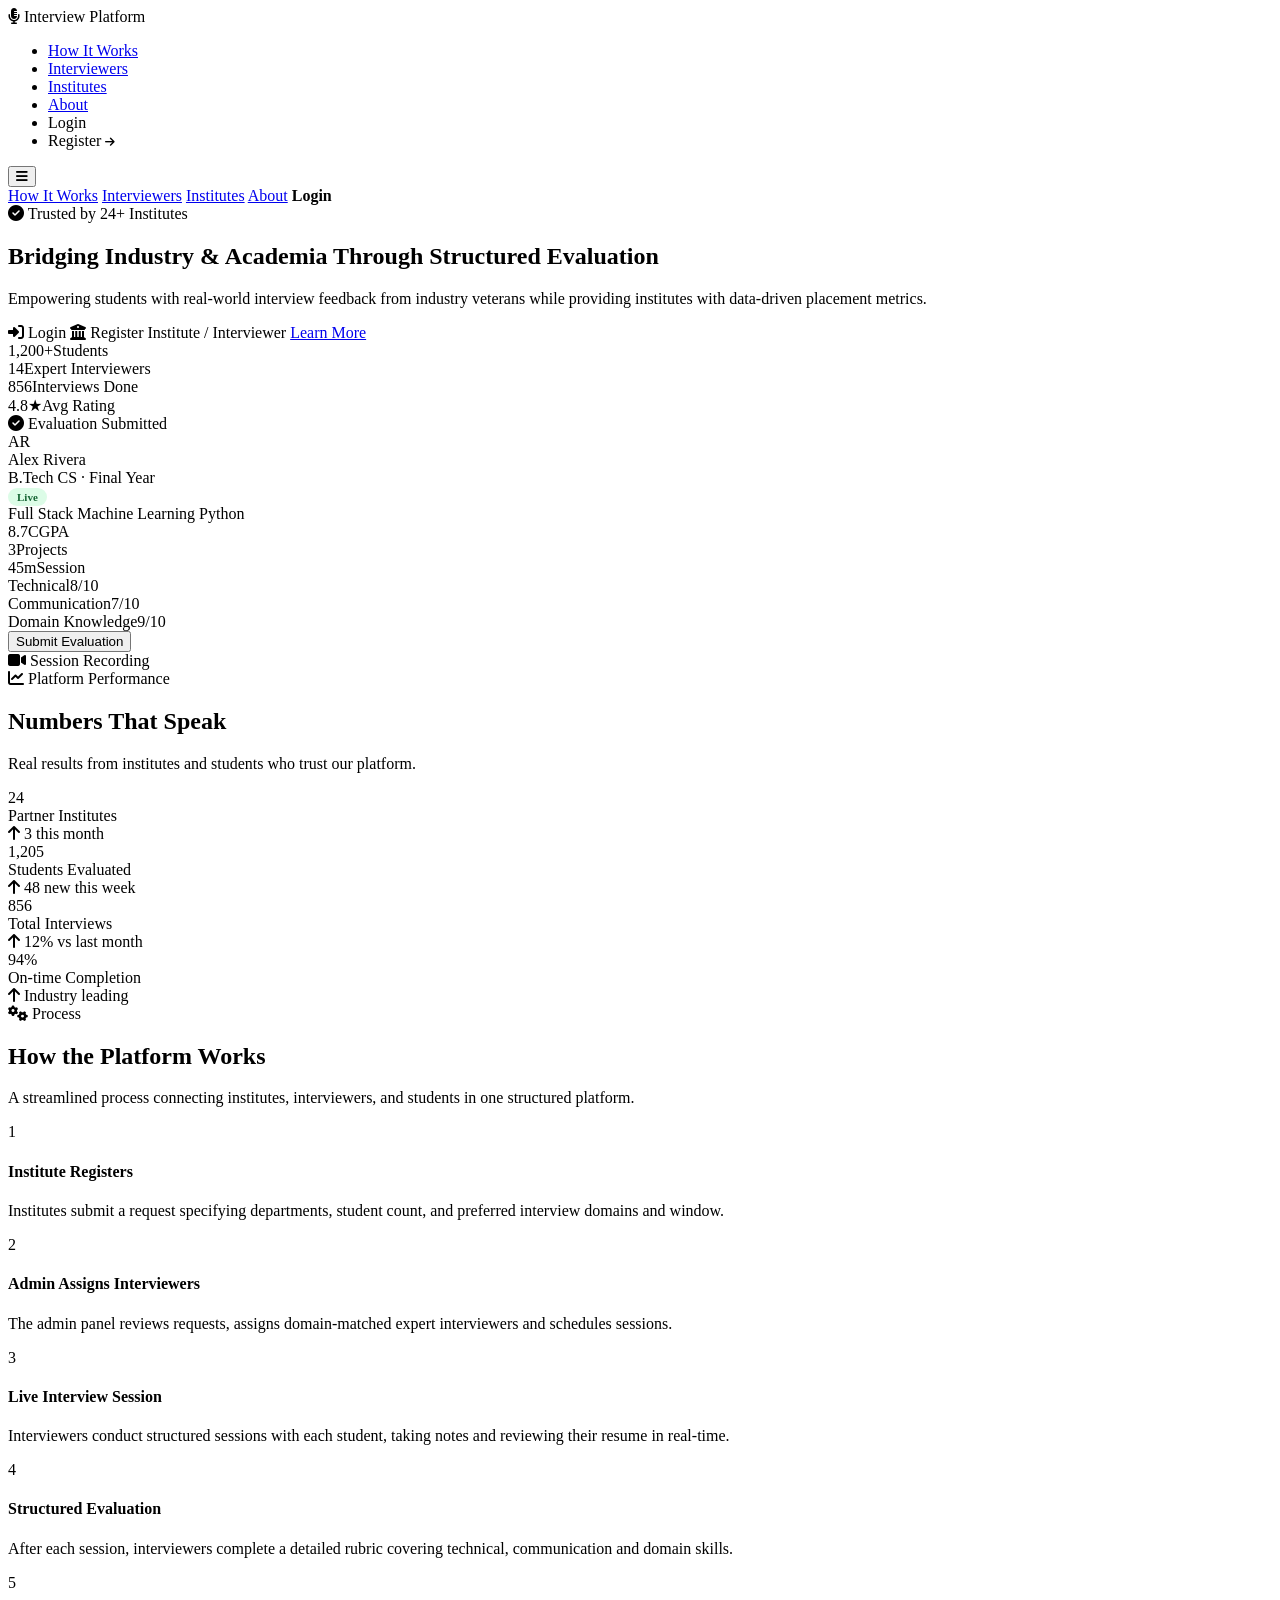
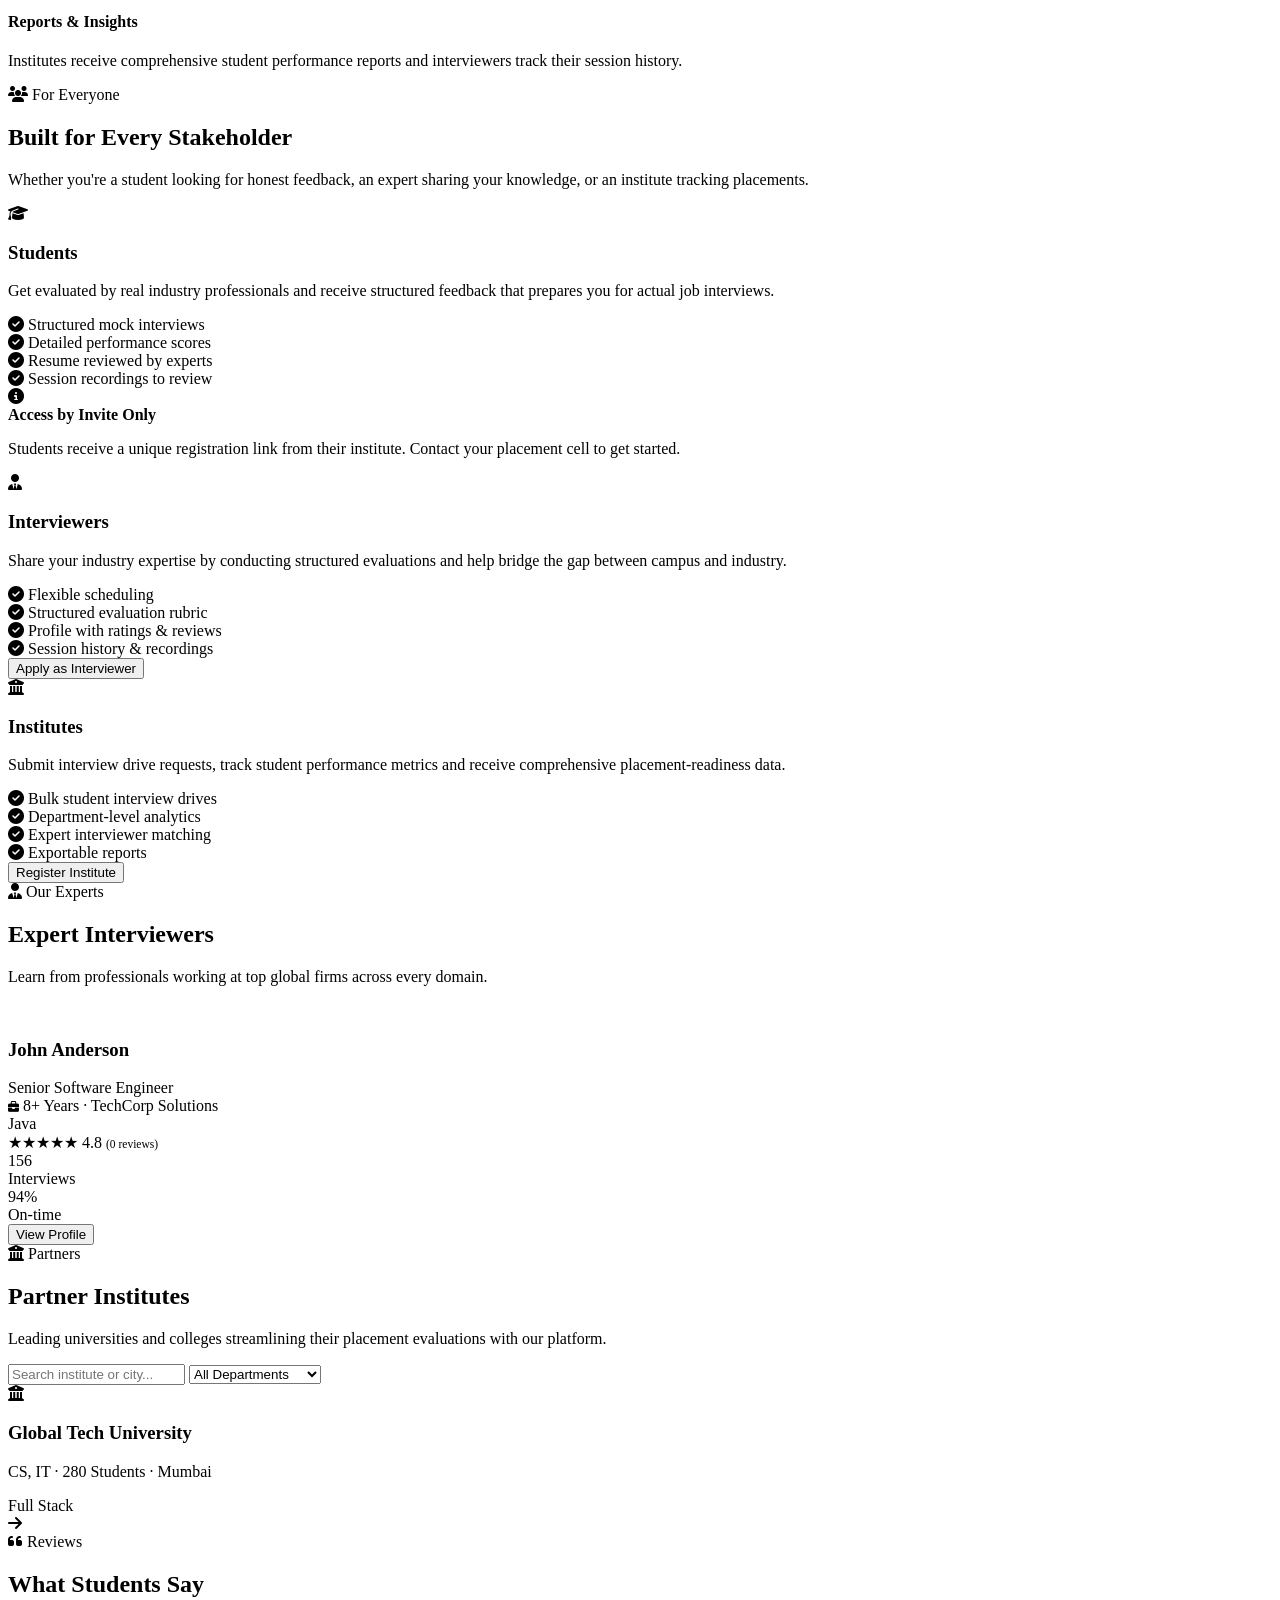
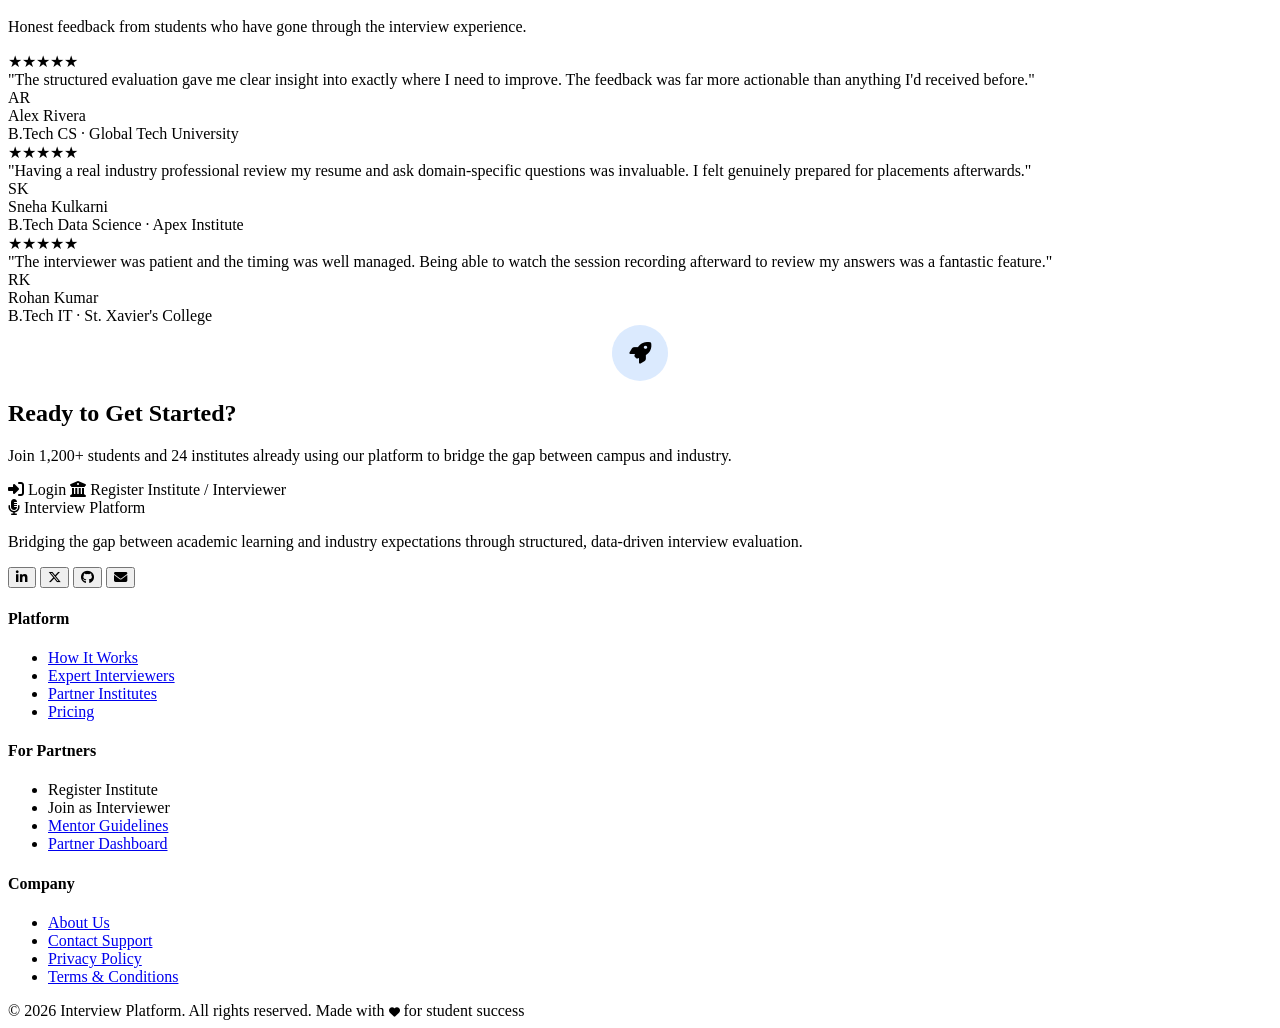
<file: src/main/resources/templates/index.html>
<!DOCTYPE html>
<html lang="en" xmlns:th="http://www.thymeleaf.org">

<head>
  <meta charset="UTF-8">
  <meta name="viewport" content="width=device-width, initial-scale=1.0">
  <link rel="stylesheet" href="https://cdnjs.cloudflare.com/ajax/libs/font-awesome/6.4.0/css/all.min.css">
  <link href="https://fonts.googleapis.com/css2?family=Inter:wght@400;500;600;700;800&display=swap" rel="stylesheet">
  <link rel="stylesheet" th:href="@{/css/style.css}">
  <title>Interview Platform</title>
</head>

<body>
  <!-- ════════════ NAVBAR ════════════ -->
  <nav id="mainNav">
    <div class="nav-logo">
      <i class="fa-solid fa-microphone-lines"></i> Interview Platform
    </div>
    <ul class="nav-links">
      <li><a href="#how-it-works">How It Works</a></li>
      <li><a href="#interviewers">Interviewers</a></li>
      <li><a href="#institutes">Institutes</a></li>
      <li><a href="#about">About</a></li>
      <li><a th:href="@{/login}" class="btn-nav-login">Login</a></li>
      <li><a th:href="@{/register}" class="btn-nav-register">Register <i class="fa-solid fa-arrow-right"
            style="font-size:11px;"></i></a></li>
    </ul>
    <button class="hamburger" id="hamburger" onclick="toggleMobile()" aria-label="Menu"><i
        class="fa-solid fa-bars"></i></button>
  </nav>

  <!-- mobile menu -->
  <div class="mobile-menu" id="mobileMenu">
    <a href="#how-it-works" onclick="closeMobile()">How It Works</a>
    <a href="#interviewers" onclick="closeMobile()">Interviewers</a>
    <a href="#institutes" onclick="closeMobile()">Institutes</a>
    <a href="#about" onclick="closeMobile()">About</a>
    <a th:href="@{/login}" style="color:var(--primary);font-weight:700;">Login</a>
    <a th:href="@{/register}"
      style="background:var(--secondary);color:#fff;padding:12px 14px;border-radius:var(--radius-sm);">Register
      (Institute / Interviewer)</a>
  </div>

  <!-- ════════════ HERO ════════════ -->
  <section class="hero">
    <div class="hero-inner">
      <div class="hero-content fade-up">
        <div class="hero-badge"><i class="fa-solid fa-circle-check"></i> Trusted by 24+ Institutes</div>
        <h1>Bridging <span>Industry</span> &amp; Academia Through Structured Evaluation</h1>
        <p>Empowering students with real-world interview feedback from industry veterans while providing institutes with
          data-driven placement metrics.</p>
        <div class="hero-btns">
          <a th:href="@{/login}" class="btn btn-primary"><i class="fa-solid fa-right-to-bracket"></i> Login</a>
          <a th:href="@{/register}" class="btn btn-secondary"><i class="fa-solid fa-building-columns"></i> Register
            Institute / Interviewer</a>
          <a href="#how-it-works" class="btn btn-outline">Learn More</a>
        </div>
        <div class="hero-stats">
          <div class="hero-stat"><span class="num">1,200+</span><span class="lbl">Students</span></div>
          <div class="hero-stat"><span class="num">14</span><span class="lbl">Expert Interviewers</span></div>
          <div class="hero-stat"><span class="num">856</span><span class="lbl">Interviews Done</span></div>
          <div class="hero-stat"><span class="num">4.8★</span><span class="lbl">Avg Rating</span></div>
        </div>
      </div>

      <!-- Floating mock card -->
      <div class="hero-visual fade-up" style="animation-delay:.2s;">
        <div class="float-chip top-left"><i class="fa-solid fa-circle-check" style="color:var(--success);"></i>
          Evaluation Submitted</div>
        <div class="hero-card-mock">
          <div class="mock-header">
            <div class="mock-avatar">AR</div>
            <div>
              <div class="mock-name">Alex Rivera</div>
              <div class="mock-sub">B.Tech CS · Final Year</div>
            </div>
            <span
              style="margin-left:auto;background:#DCFCE7;color:#166534;padding:3px 9px;border-radius:20px;font-size:11px;font-weight:700;">Live</span>
          </div>
          <div class="mock-badge-row">
            <span class="mock-badge mb-blue">Full Stack</span>
            <span class="mock-badge mb-teal">Machine Learning</span>
            <span class="mock-badge mb-green">Python</span>
          </div>
          <div class="mock-metrics">
            <div class="mock-metric"><span class="m-val">8.7</span><span class="m-lbl">CGPA</span></div>
            <div class="mock-metric"><span class="m-val">3</span><span class="m-lbl">Projects</span></div>
            <div class="mock-metric"><span class="m-val">45m</span><span class="m-lbl">Session</span></div>
          </div>
          <div class="mock-progress-label"><span>Technical</span><span style="color:var(--secondary);">8/10</span></div>
          <div class="mock-bar">
            <div class="mock-bar-fill" style="width:80%;"></div>
          </div>
          <div class="mock-progress-label"><span>Communication</span><span style="color:var(--secondary);">7/10</span>
          </div>
          <div class="mock-bar">
            <div class="mock-bar-fill" style="width:70%;"></div>
          </div>
          <div class="mock-progress-label"><span>Domain Knowledge</span><span
              style="color:var(--secondary);">9/10</span></div>
          <div class="mock-bar">
            <div class="mock-bar-fill" style="width:90%;"></div>
          </div>
          <button class="mock-btn">Submit Evaluation</button>
        </div>
        <div class="float-chip bot-right"><i class="fa-solid fa-video" style="color:var(--primary);"></i> Session
          Recording</div>
      </div>
    </div>
  </section>

  <!-- ════════════ STATS ════════════ -->
  <section class="section section-dark">
    <div class="section-title">
      <div class="tag"><i class="fa-solid fa-chart-line"></i> Platform Performance</div>
      <h2>Numbers That Speak</h2>
      <p>Real results from institutes and students who trust our platform.</p>
    </div>
    <div class="stats-bar fade-up">
      <div class="stat-block">
        <span class="big-num">24</span>
        <div class="big-lbl">Partner Institutes</div>
        <div class="big-trend"><i class="fa-solid fa-arrow-up"></i> 3 this month</div>
      </div>
      <div class="stat-block">
        <span class="big-num">1,205</span>
        <div class="big-lbl">Students Evaluated</div>
        <div class="big-trend"><i class="fa-solid fa-arrow-up"></i> 48 new this week</div>
      </div>
      <div class="stat-block">
        <span class="big-num">856</span>
        <div class="big-lbl">Total Interviews</div>
        <div class="big-trend"><i class="fa-solid fa-arrow-up"></i> 12% vs last month</div>
      </div>
      <div class="stat-block">
        <span class="big-num">94%</span>
        <div class="big-lbl">On-time Completion</div>
        <div class="big-trend"><i class="fa-solid fa-arrow-up"></i> Industry leading</div>
      </div>
    </div>
  </section>

  <!-- ════════════ HOW IT WORKS ════════════ -->
  <section class="section" id="how-it-works">
    <div class="section-title fade-up">
      <div class="tag"><i class="fa-solid fa-gears"></i> Process</div>
      <h2>How the Platform Works</h2>
      <p>A streamlined process connecting institutes, interviewers, and students in one structured platform.</p>
    </div>
    <div class="steps-grid">
      <div class="step-card fade-up">
        <div class="step-num-circle">1</div>
        <h4>Institute Registers</h4>
        <p>Institutes submit a request specifying departments, student count, and preferred interview domains and
          window.</p>
      </div>
      <div class="step-card fade-up" style="transition-delay:.1s">
        <div class="step-num-circle">2</div>
        <h4>Admin Assigns Interviewers</h4>
        <p>The admin panel reviews requests, assigns domain-matched expert interviewers and schedules sessions.</p>
      </div>
      <div class="step-card fade-up" style="transition-delay:.2s">
        <div class="step-num-circle">3</div>
        <h4>Live Interview Session</h4>
        <p>Interviewers conduct structured sessions with each student, taking notes and reviewing their resume in
          real-time.</p>
      </div>
      <div class="step-card fade-up" style="transition-delay:.3s">
        <div class="step-num-circle">4</div>
        <h4>Structured Evaluation</h4>
        <p>After each session, interviewers complete a detailed rubric covering technical, communication and domain
          skills.</p>
      </div>
      <div class="step-card fade-up" style="transition-delay:.4s">
        <div class="step-num-circle">5</div>
        <h4>Reports & Insights</h4>
        <p>Institutes receive comprehensive student performance reports and interviewers track their session history.
        </p>
      </div>
    </div>
  </section>

  <!-- ════════════ WHO IT'S FOR ════════════ -->
  <section class="section section-alt" id="about">
    <div class="section-title fade-up">
      <div class="tag"><i class="fa-solid fa-users"></i> For Everyone</div>
      <h2>Built for Every Stakeholder</h2>
      <p>Whether you're a student looking for honest feedback, an expert sharing your knowledge, or an institute
        tracking placements.</p>
    </div>
    <div class="roles-grid">
      <div class="role-card student fade-up">
        <div class="role-icon"><i class="fa-solid fa-graduation-cap"></i></div>
        <h3>Students</h3>
        <p>Get evaluated by real industry professionals and receive structured feedback that prepares you for actual job
          interviews.</p>
        <div class="role-features">
          <div class="role-feature"><i class="fa-solid fa-check-circle"></i> Structured mock interviews</div>
          <div class="role-feature"><i class="fa-solid fa-check-circle"></i> Detailed performance scores</div>
          <div class="role-feature"><i class="fa-solid fa-check-circle"></i> Resume reviewed by experts</div>
          <div class="role-feature"><i class="fa-solid fa-check-circle"></i> Session recordings to review</div>
        </div>
        <div class="student-access-note">
          <i class="fa-solid fa-circle-info"></i>
          <div>
            <b>Access by Invite Only</b>
            <p>Students receive a unique registration link from their institute. Contact your placement cell to get
              started.</p>
          </div>
        </div>
      </div>
      <div class="role-card interviewer fade-up" style="transition-delay:.1s">
        <div class="role-icon"><i class="fa-solid fa-user-tie"></i></div>
        <h3>Interviewers</h3>
        <p>Share your industry expertise by conducting structured evaluations and help bridge the gap between campus and
          industry.</p>
        <div class="role-features">
          <div class="role-feature"><i class="fa-solid fa-check-circle"></i> Flexible scheduling</div>
          <div class="role-feature"><i class="fa-solid fa-check-circle"></i> Structured evaluation rubric</div>
          <div class="role-feature"><i class="fa-solid fa-check-circle"></i> Profile with ratings & reviews</div>
          <div class="role-feature"><i class="fa-solid fa-check-circle"></i> Session history & recordings</div>
        </div>
        <button class="btn-role" onclick="window.location.href='/register'">Apply as Interviewer</button>
        </button>
      </div>
      <div class="role-card institute fade-up" style="transition-delay:.2s">
        <div class="role-icon"><i class="fa-solid fa-building-columns"></i></div>
        <h3>Institutes</h3>
        <p>Submit interview drive requests, track student performance metrics and receive comprehensive
          placement-readiness data.</p>
        <div class="role-features">
          <div class="role-feature"><i class="fa-solid fa-check-circle"></i> Bulk student interview drives</div>
          <div class="role-feature"><i class="fa-solid fa-check-circle"></i> Department-level analytics</div>
          <div class="role-feature"><i class="fa-solid fa-check-circle"></i> Expert interviewer matching</div>
          <div class="role-feature"><i class="fa-solid fa-check-circle"></i> Exportable reports</div>
        </div>
        <button class="btn-role" onclick="window.location.href='/register'">Register Institute</button>
      </div>
    </div>
  </section>

  <!-- ════════════ INTERVIEWERS ════════════ -->
  <section class="section" id="interviewers">
    <div class="section-title fade-up">
      <div class="tag"><i class="fa-solid fa-user-tie"></i> Our Experts</div>
      <h2>Expert Interviewers</h2>
      <p>Learn from professionals working at top global firms across every domain.</p>
    </div>
    <div class="interviewers-grid">
      <div class="interviewer-card fade-up" th:each="interviewer, stat : ${interviewers}"
        th:style="${stat.index > 0 ? 'transition-delay:.' + stat.index + 's' : ''}">
        <div class="int-avatar-wrap">
          <img
            th:src="${interviewer.profilePhotoUrl != null ? interviewer.profilePhotoUrl : 'https://i.pravatar.cc/150?u=' + interviewer.id}"
            th:alt="${interviewer.fullName}" class="int-avatar">
          <div class="int-status-dot"></div>
        </div>
        <h3 th:text="${interviewer.fullName}">John Anderson</h3>
        <div class="int-role" th:text="${interviewer.jobTitle}">Senior Software Engineer</div>
        <div class="int-exp"><i class="fa-solid fa-briefcase" style="font-size:11px;color:var(--muted);"></i> <span
            th:text="${interviewer.experience + ' · ' + interviewer.company}">8+ Years · TechCorp Solutions</span></div>
        <div class="int-tags">
          <span class="int-tag" th:each="skill : ${interviewer.skills}" th:text="${skill}">Java</span>
        </div>
        <div class="int-rating">
          <span class="stars">★★★★★</span>
          <span class="score" th:text="${interviewer.averageRating != 0 ? interviewer.averageRating : '4.8'}">4.8</span>
          <span style="font-size:11.5px;color:var(--muted);">(<span
              th:text="${interviewer.interviewsConducted}">0</span> reviews)</span>
        </div>
        <div class="int-stats">
          <div class="int-stat-box">
            <div class="sv" th:text="${interviewer.interviewsConducted}">156</div>
            <div class="sl">Interviews</div>
          </div>
          <div class="int-stat-box">
            <div class="sv">94%</div>
            <div class="sl">On-time</div>
          </div>
        </div>
        <button class="btn-view-profile">View Profile</button>
      </div>
    </div>
  </section>

  <!-- ════════════ INSTITUTES ════════════ -->
  <section class="section section-alt" id="institutes">
    <div class="section-title fade-up">
      <div class="tag"><i class="fa-solid fa-building-columns"></i> Partners</div>
      <h2>Partner Institutes</h2>
      <p>Leading universities and colleges streamlining their placement evaluations with our platform.</p>
    </div>
    <div class="inst-filters fade-up">
      <input type="text" placeholder="Search institute or city..." id="instSearch" oninput="filterInstitutes()">
      <select id="instDeptFilter" onchange="filterInstitutes()">
        <option value="">All Departments</option>
        <option>Computer Science</option>
        <option>Data Science</option>
        <option>Mechanical</option>
        <option>Business</option>
      </select>
    </div>
    <div class="institutes-grid" id="institutesGrid">
      <div class="inst-card fade-up" th:each="inst, stat : ${institutes}"
        th:data-name="${#strings.toLowerCase(inst.instituteName)}"
        th:data-dept="${inst.departments != null && inst.departments.size() > 0 ? #strings.toLowerCase(inst.departments[0].name) : ''}"
        th:style="${stat.index > 0 ? 'transition-delay:.' + stat.index + 's' : ''}">
        <div class="inst-logo blue"><i class="fa-solid fa-building-columns"></i></div>
        <div class="inst-info">
          <h3 th:text="${inst.instituteName}">Global Tech University</h3>
          <p><span th:text="${inst.university}">CS, IT</span> · <span th:text="${inst.studentStrength}">280</span>
            Students · <span th:text="${inst.city}">Mumbai</span></p>
          <div class="inst-info-tags">
            <span class="inst-info-tag" th:each="dept : ${inst.departments}" th:text="${dept.name}">Full Stack</span>
          </div>
        </div>
        <i class="fa-solid fa-arrow-right inst-arrow"></i>
      </div>
    </div>
  </section>

  <!-- ════════════ TESTIMONIALS ════════════ -->
  <section class="section">
    <div class="section-title fade-up">
      <div class="tag"><i class="fa-solid fa-quote-left"></i> Reviews</div>
      <h2>What Students Say</h2>
      <p>Honest feedback from students who have gone through the interview experience.</p>
    </div>
    <div class="testimonials-grid">
      <div class="testimonial-card fade-up">
        <div class="t-stars">★★★★★</div>
        <div class="t-quote">"The structured evaluation gave me clear insight into exactly where I need to improve. The
          feedback was far more actionable than anything I'd received before."</div>
        <div class="t-author">
          <div class="t-avatar" style="background:var(--primary);">AR</div>
          <div>
            <div class="t-name">Alex Rivera</div>
            <div class="t-role">B.Tech CS · Global Tech University</div>
          </div>
        </div>
      </div>
      <div class="testimonial-card fade-up" style="transition-delay:.1s">
        <div class="t-stars">★★★★★</div>
        <div class="t-quote">"Having a real industry professional review my resume and ask domain-specific questions was
          invaluable. I felt genuinely prepared for placements afterwards."</div>
        <div class="t-author">
          <div class="t-avatar" style="background:var(--secondary);">SK</div>
          <div>
            <div class="t-name">Sneha Kulkarni</div>
            <div class="t-role">B.Tech Data Science · Apex Institute</div>
          </div>
        </div>
      </div>
      <div class="testimonial-card fade-up" style="transition-delay:.2s">
        <div class="t-stars">★★★★<span style="color:var(--border);">★</span></div>
        <div class="t-quote">"The interviewer was patient and the timing was well managed. Being able to watch the
          session recording afterward to review my answers was a fantastic feature."</div>
        <div class="t-author">
          <div class="t-avatar" style="background:var(--success);">RK</div>
          <div>
            <div class="t-name">Rohan Kumar</div>
            <div class="t-role">B.Tech IT · St. Xavier's College</div>
          </div>
        </div>
      </div>
    </div>
  </section>

  <!-- ════════════ CTA ════════════ -->
  <section class="section section-dark">
    <div class="cta-box fade-up">
      <div
        style="width:56px;height:56px;background:#DBEAFE;border-radius:50%;display:grid;place-items:center;margin:0 auto 16px;">
        <i class="fa-solid fa-rocket" style="font-size:22px;color:var(--primary);"></i>
      </div>
      <h2>Ready to Get Started?</h2>
      <p>Join 1,200+ students and 24 institutes already using our platform to bridge the gap between campus and
        industry.</p>
      <div class="cta-btns">
        <a th:href="@{/login}" class="btn btn-primary"><i class="fa-solid fa-right-to-bracket"></i> Login</a>
        <a th:href="@{/register}" class="btn btn-secondary"><i class="fa-solid fa-building-columns"></i> Register
          Institute / Interviewer</a>
      </div>
    </div>
  </section>

  <!-- ════════════ FOOTER ════════════ -->
  <footer>
    <div class="footer-grid">
      <div>
        <div class="footer-logo"><i class="fa-solid fa-microphone-lines"></i> Interview Platform</div>
        <p class="footer-desc">Bridging the gap between academic learning and industry expectations through structured,
          data-driven interview evaluation.</p>
        <div class="social-links">
          <button class="social-btn"><i class="fa-brands fa-linkedin-in"></i></button>
          <button class="social-btn"><i class="fa-brands fa-x-twitter"></i></button>
          <button class="social-btn"><i class="fa-brands fa-github"></i></button>
          <button class="social-btn"><i class="fa-solid fa-envelope"></i></button>
        </div>
      </div>
      <div class="footer-col">
        <h4>Platform</h4>
        <ul>
          <li><a href="#how-it-works">How It Works</a></li>
          <li><a href="#interviewers">Expert Interviewers</a></li>
          <li><a href="#institutes">Partner Institutes</a></li>
          <li><a href="#">Pricing</a></li>
        </ul>
      </div>
      <div class="footer-col">
        <h4>For Partners</h4>
        <ul>
          <li><a th:href="@{/register}">Register Institute</a></li>
          <li><a th:href="@{/register}">Join as Interviewer</a></li>
          <li><a href="#">Mentor Guidelines</a></li>
          <li><a href="#">Partner Dashboard</a></li>
        </ul>
      </div>
      <div class="footer-col">
        <h4>Company</h4>
        <ul>
          <li><a href="#">About Us</a></li>
          <li><a href="#">Contact Support</a></li>
          <li><a href="#">Privacy Policy</a></li>
          <li><a href="#">Terms &amp; Conditions</a></li>
        </ul>
      </div>
    </div>
    <div class="footer-bottom">
      <span>&copy; 2026 Interview Platform. All rights reserved.</span>
      <span>Made with <i class="fa-solid fa-heart" style="color:var(--secondary);font-size:11px;"></i> for student
        success</span>
    </div>
  </footer>


  <script th:src="@{/js/main.js}"></script>
</body>

</html>
</file>
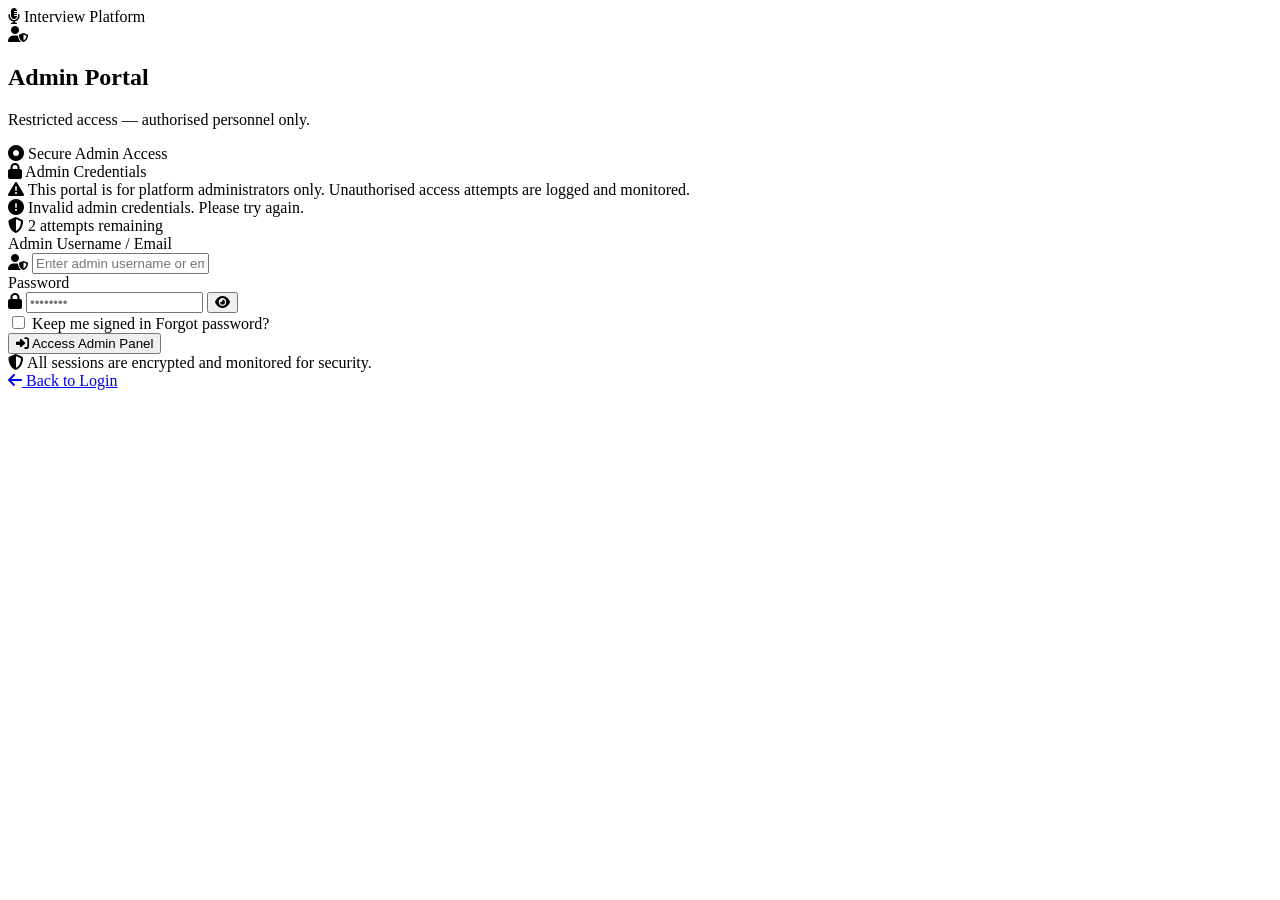
<file: src/main/resources/templates/admin-login.html>
<!DOCTYPE html>
<html lang="en">
<head>
  <meta charset="UTF-8">
  <meta name="viewport" content="width=device-width, initial-scale=1.0">
  <title>Admin Login | Interview Platform</title>
  <link rel="stylesheet" href="https://cdnjs.cloudflare.com/ajax/libs/font-awesome/6.4.0/css/all.min.css">
  <link href="https://fonts.googleapis.com/css2?family=Inter:wght@400;500;600;700;800&display=swap" rel="stylesheet">
  <link rel="stylesheet" th:href="@{/css/admin-login.css}">

</head>
<body>

<div class="login-card">

  <!-- Header -->
  <div class="card-header">
    <div class="header-inner">
      <div class="logo-lockup">
        <i class="fa-solid fa-microphone-lines"></i> Interview Platform
      </div>
      <div class="admin-badge-wrap">
        <div class="admin-shield">
          <i class="fa-solid fa-user-shield"></i>
        </div>
      </div>
      <h2>Admin Portal</h2>
      <p>Restricted access — authorised personnel only.</p>
      <div class="access-badge">
        <i class="fa-solid fa-circle-dot"></i> Secure Admin Access
      </div>
    </div>
  </div>

  <!-- Body -->
  <div class="card-body">

    <div class="section-label">
      <i class="fa-solid fa-lock"></i> Admin Credentials
    </div>

    <!-- Security note -->
    <div class="security-note">
      <i class="fa-solid fa-triangle-exclamation"></i>
      This portal is for platform administrators only. Unauthorised access attempts are logged and monitored.
    </div>

    <!-- Error alert -->
    <div class="error-alert" id="errorAlert">
      <i class="fa-solid fa-circle-exclamation"></i>
      <span id="errorText">Invalid admin credentials. Please try again.</span>
    </div>

    <!-- Attempt bar -->
    <div class="attempt-bar" id="attemptBar">
      <div class="attempt-label">
        <i class="fa-solid fa-shield-halved"></i>
        <span id="attemptLabel">2 attempts remaining</span>
      </div>
      <div class="attempt-track">
        <div class="attempt-fill" id="attemptFill" style="width:33%;"></div>
      </div>
    </div>

    <!-- Form -->
    <form id="adminLoginForm" novalidate onsubmit="handleAdminLogin(event)">

      <div class="field">
        <label>Admin Username / Email</label>
        <div class="input-wrap">
          <i class="fa-solid fa-user-shield ico"></i>
          <input
            type="text"
            id="adminEmail"
            placeholder="Enter admin username or email"
            required
            autocomplete="username"
          >
        </div>
      </div>

      <div class="field">
        <label>Password</label>
        <div class="input-wrap">
          <i class="fa-solid fa-lock ico"></i>
          <input
            type="password"
            id="adminPassword"
            placeholder="••••••••"
            required
            autocomplete="current-password"
          >
          <button type="button" class="pw-toggle" onclick="togglePw()" aria-label="Toggle password visibility">
            <i class="fa-solid fa-eye" id="pwIcon"></i>
          </button>
        </div>
      </div>

      <div class="row-between">
        <label class="remember-row">
          <input type="checkbox" id="rememberAdmin"> Keep me signed in
        </label>
        <a th:href="@{/forgot-password}" class="forgot-link">Forgot password?</a>
      </div>

      <button type="submit" class="btn-login" id="loginBtn">
        <i class="fa-solid fa-right-to-bracket"></i> Access Admin Panel
      </button>

    </form>

  </div>

  <!-- Footer -->
  <div class="card-footer">
    <i class="fa-solid fa-shield-halved"></i>
    All sessions are encrypted and monitored for security.
  </div>

</div>

<a href="/login" class="back-home">
  <i class="fa-solid fa-arrow-left"></i> Back to Login
</a>

<script th:src="@{/js/admin-login.js}"></script>
</body>
</html>
</file>
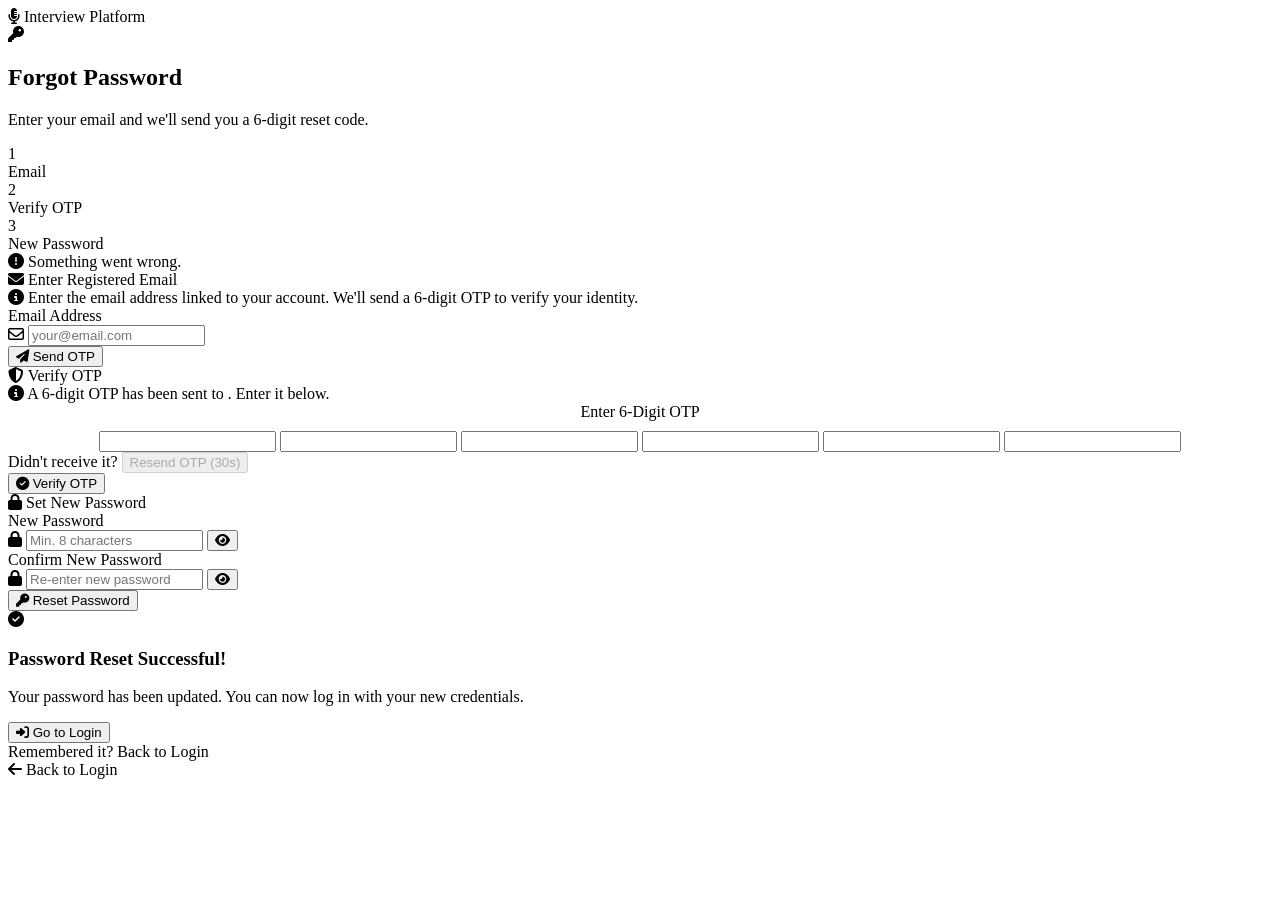
<file: src/main/resources/templates/forgot-password.html>
<!DOCTYPE html>
<html lang="en">
<head>
  <meta charset="UTF-8">
  <meta name="viewport" content="width=device-width, initial-scale=1.0">
  <title>Forgot Password | Interview Platform</title>
  <link rel="icon" href="/favicon.svg" type="image/svg+xml">
  <link rel="stylesheet" href="https://cdnjs.cloudflare.com/ajax/libs/font-awesome/6.4.0/css/all.min.css">
  <link href="https://fonts.googleapis.com/css2?family=Inter:wght@400;500;600;700;800&display=swap" rel="stylesheet">
  <link rel="stylesheet" th:href="@{/css/forgot-password.css}">
</head>
<body>

<div class="fp-card">

  <!-- Header -->
  <div class="card-header">
    <div class="header-inner">
      <div class="logo-lockup">
        <i class="fa-solid fa-microphone-lines"></i> Interview Platform
      </div>
      <div class="icon-circle" id="headerIcon">
        <i class="fa-solid fa-key" id="headerIconI"></i>
      </div>
      <h2 id="headerTitle">Forgot Password</h2>
      <p id="headerSub">Enter your email and we'll send you a 6-digit reset code.</p>
    </div>
  </div>

  <!-- Body -->
  <div class="card-body">

    <!-- Step indicators -->
    <div class="steps">
      <div class="step active" id="step1">
        <div class="step-dot" id="dot1">1</div>
        <div class="step-label">Email</div>
      </div>
      <div class="step-line" id="line1"></div>
      <div class="step" id="step2">
        <div class="step-dot" id="dot2">2</div>
        <div class="step-label">Verify OTP</div>
      </div>
      <div class="step-line" id="line2"></div>
      <div class="step" id="step3">
        <div class="step-dot" id="dot3">3</div>
        <div class="step-label">New Password</div>
      </div>
    </div>

    <!-- Error alert (shared) -->
    <div class="error-alert" id="errorAlert">
      <i class="fa-solid fa-circle-exclamation"></i>
      <span id="errorText">Something went wrong.</span>
    </div>

    <!-- ── PANEL 1 : EMAIL ── -->
    <div class="panel active" id="panel1">
      <div class="section-label"><i class="fa-solid fa-envelope"></i> Enter Registered Email</div>
      <div class="info-banner">
        <i class="fa-solid fa-circle-info"></i>
        <span>Enter the email address linked to your account. We'll send a 6-digit OTP to verify your identity.</span>
      </div>
      <form id="emailForm" novalidate onsubmit="submitEmail(event)">
        <div class="field">
          <label>Email Address</label>
          <div class="input-wrap">
            <i class="fa-regular fa-envelope ico"></i>
            <input type="email" id="emailInput" placeholder="your@email.com" required autocomplete="email">
          </div>
        </div>
        <button type="submit" class="btn-submit" id="emailBtn">
          <i class="fa-solid fa-paper-plane"></i> Send OTP
        </button>
      </form>
    </div>

    <!-- ── PANEL 2 : OTP ── -->
    <div class="panel" id="panel2">
      <div class="section-label"><i class="fa-solid fa-shield-halved"></i> Verify OTP</div>
      <div class="info-banner" id="otpBanner">
        <i class="fa-solid fa-circle-info"></i>
        <span>A 6-digit OTP has been sent to <strong id="emailDisplay"></strong>. Enter it below.</span>
      </div>
      <form id="otpForm" novalidate onsubmit="submitOtp(event)">
        <div class="field" style="text-align:center;">
          <label style="text-align:center;display:block;margin-bottom:10px;">Enter 6-Digit OTP</label>
          <div class="otp-row" id="otpRow">
            <input class="otp-box" type="text" maxlength="1" inputmode="numeric" pattern="[0-9]" id="otp0">
            <input class="otp-box" type="text" maxlength="1" inputmode="numeric" pattern="[0-9]" id="otp1">
            <input class="otp-box" type="text" maxlength="1" inputmode="numeric" pattern="[0-9]" id="otp2">
            <input class="otp-box" type="text" maxlength="1" inputmode="numeric" pattern="[0-9]" id="otp3">
            <input class="otp-box" type="text" maxlength="1" inputmode="numeric" pattern="[0-9]" id="otp4">
            <input class="otp-box" type="text" maxlength="1" inputmode="numeric" pattern="[0-9]" id="otp5">
          </div>
        </div>
        <div class="resend-row">
          Didn't receive it?
          <button type="button" class="resend-btn" id="resendBtn" disabled onclick="resendOtp()">
            Resend OTP <span id="resendTimer">(30s)</span>
          </button>
        </div>
        <button type="submit" class="btn-submit" id="otpBtn">
          <i class="fa-solid fa-check-circle"></i> Verify OTP
        </button>
      </form>
    </div>

    <!-- ── PANEL 3 : NEW PASSWORD ── -->
    <div class="panel" id="panel3">
      <div class="section-label"><i class="fa-solid fa-lock"></i> Set New Password</div>
      <form id="pwForm" novalidate onsubmit="submitPassword(event)">
        <div class="field">
          <label>New Password</label>
          <div class="input-wrap">
            <i class="fa-solid fa-lock ico"></i>
            <input type="password" id="newPw" placeholder="Min. 8 characters" required
              oninput="checkStrength()"
              autocomplete="new-password">
            <button type="button" class="pw-toggle" onclick="togglePw('newPw','eyeNew')" aria-label="Toggle">
              <i class="fa-solid fa-eye" id="eyeNew"></i>
            </button>
          </div>
          <div class="pass-strength-bar"><div class="pass-strength-fill" id="strengthFill"></div></div>
          <div class="pass-strength-text" id="strengthText"></div>
        </div>
        <div class="field">
          <label>Confirm New Password</label>
          <div class="input-wrap">
            <i class="fa-solid fa-lock ico"></i>
            <input type="password" id="confirmPw" placeholder="Re-enter new password" required autocomplete="new-password">
            <button type="button" class="pw-toggle" onclick="togglePw('confirmPw','eyeConfirm')" aria-label="Toggle">
              <i class="fa-solid fa-eye" id="eyeConfirm"></i>
            </button>
          </div>
        </div>
        <button type="submit" class="btn-submit" id="pwBtn">
          <i class="fa-solid fa-key"></i> Reset Password
        </button>
      </form>
    </div>

    <!-- ── PANEL 4 : SUCCESS ── -->
    <div class="panel" id="panel4">
      <div class="success-panel">
        <div class="success-icon"><i class="fa-solid fa-circle-check"></i></div>
        <h3>Password Reset Successful!</h3>
        <p>Your password has been updated. You can now log in with your new credentials.</p>
        <button type="button" class="btn-go-login" onclick="window.location.href='/login'">
          <i class="fa-solid fa-right-to-bracket"></i> Go to Login
        </button>
      </div>
    </div>

  </div><!-- /card-body -->

  <!-- Footer -->
  <div class="card-footer" id="cardFooter">
    Remembered it? <a th:href="@{/login}">Back to Login</a>
  </div>

</div><!-- /fp-card -->

<a th:href="@{/login}" class="back-home" id="backBtn">
  <i class="fa-solid fa-arrow-left"></i> Back to Login
</a>

<script th:src="@{/js/forgot-password.js}"></script>
</body>
</html>
</file>
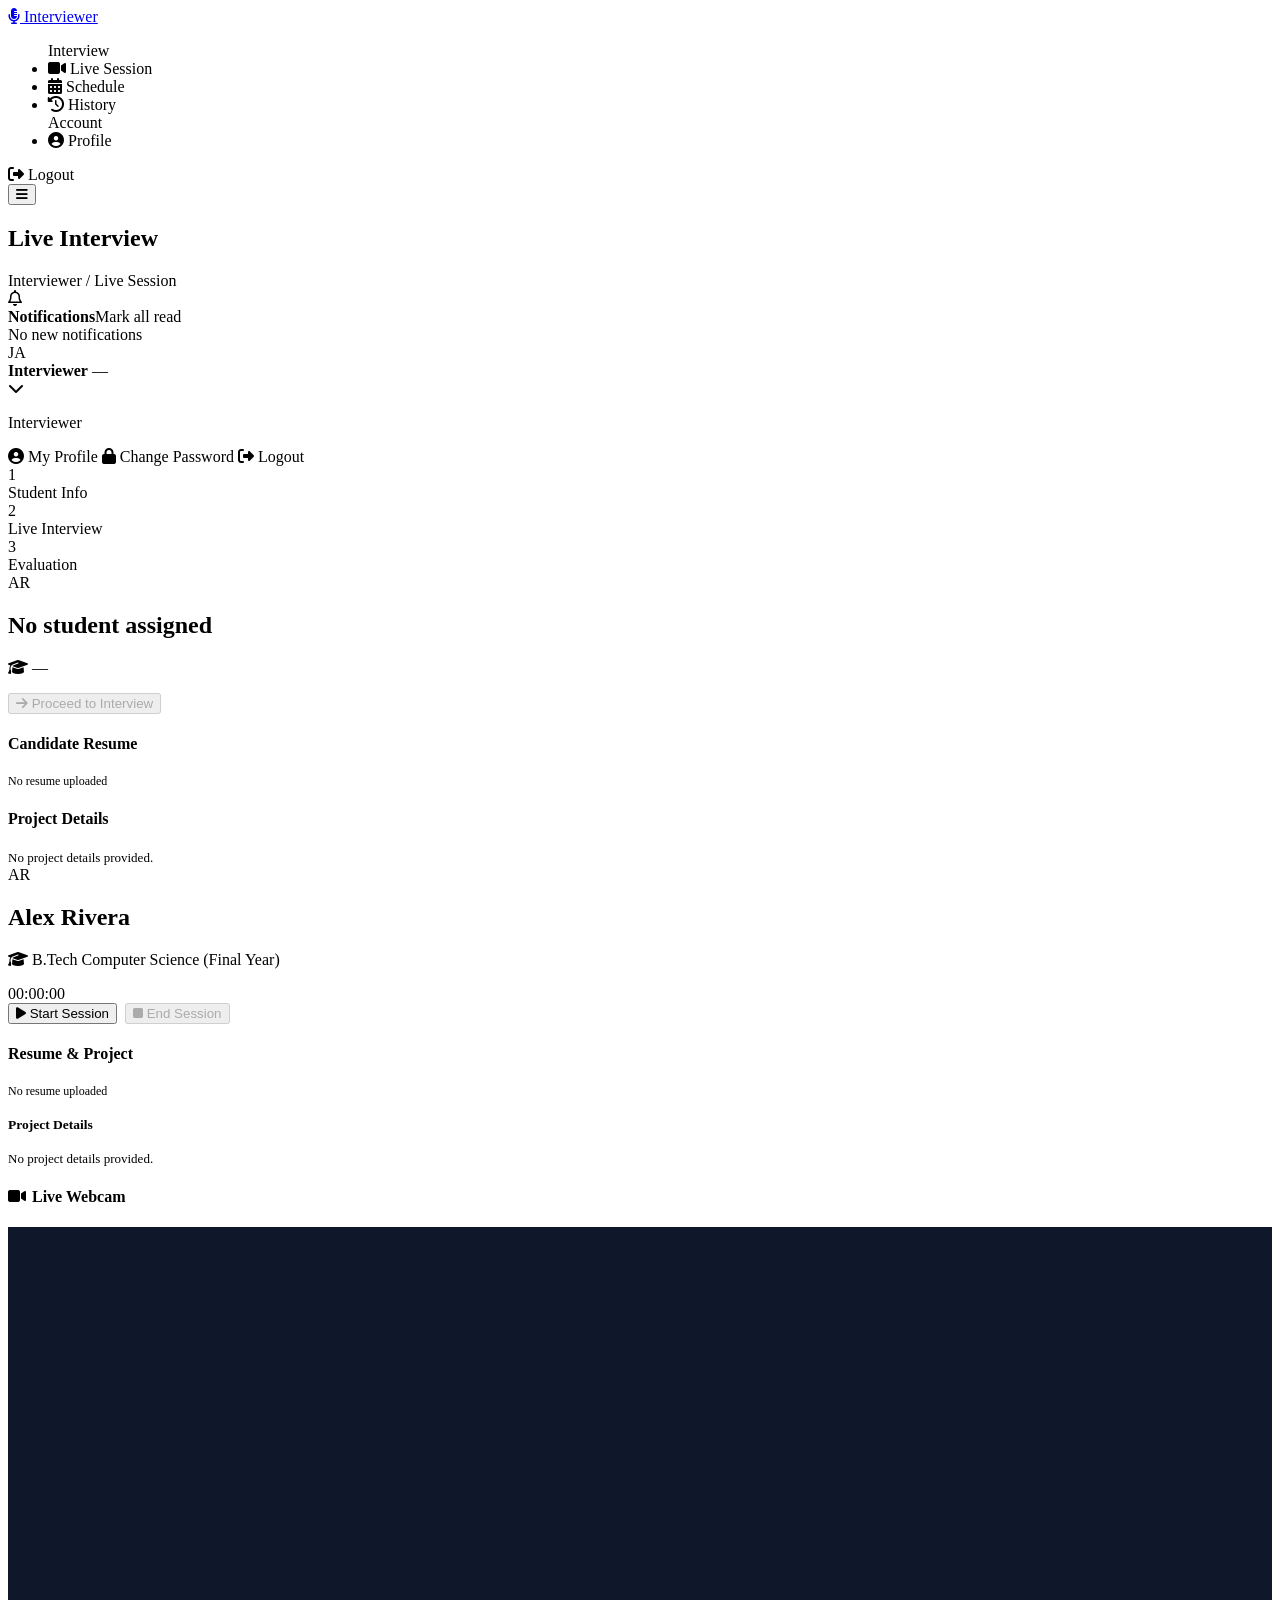
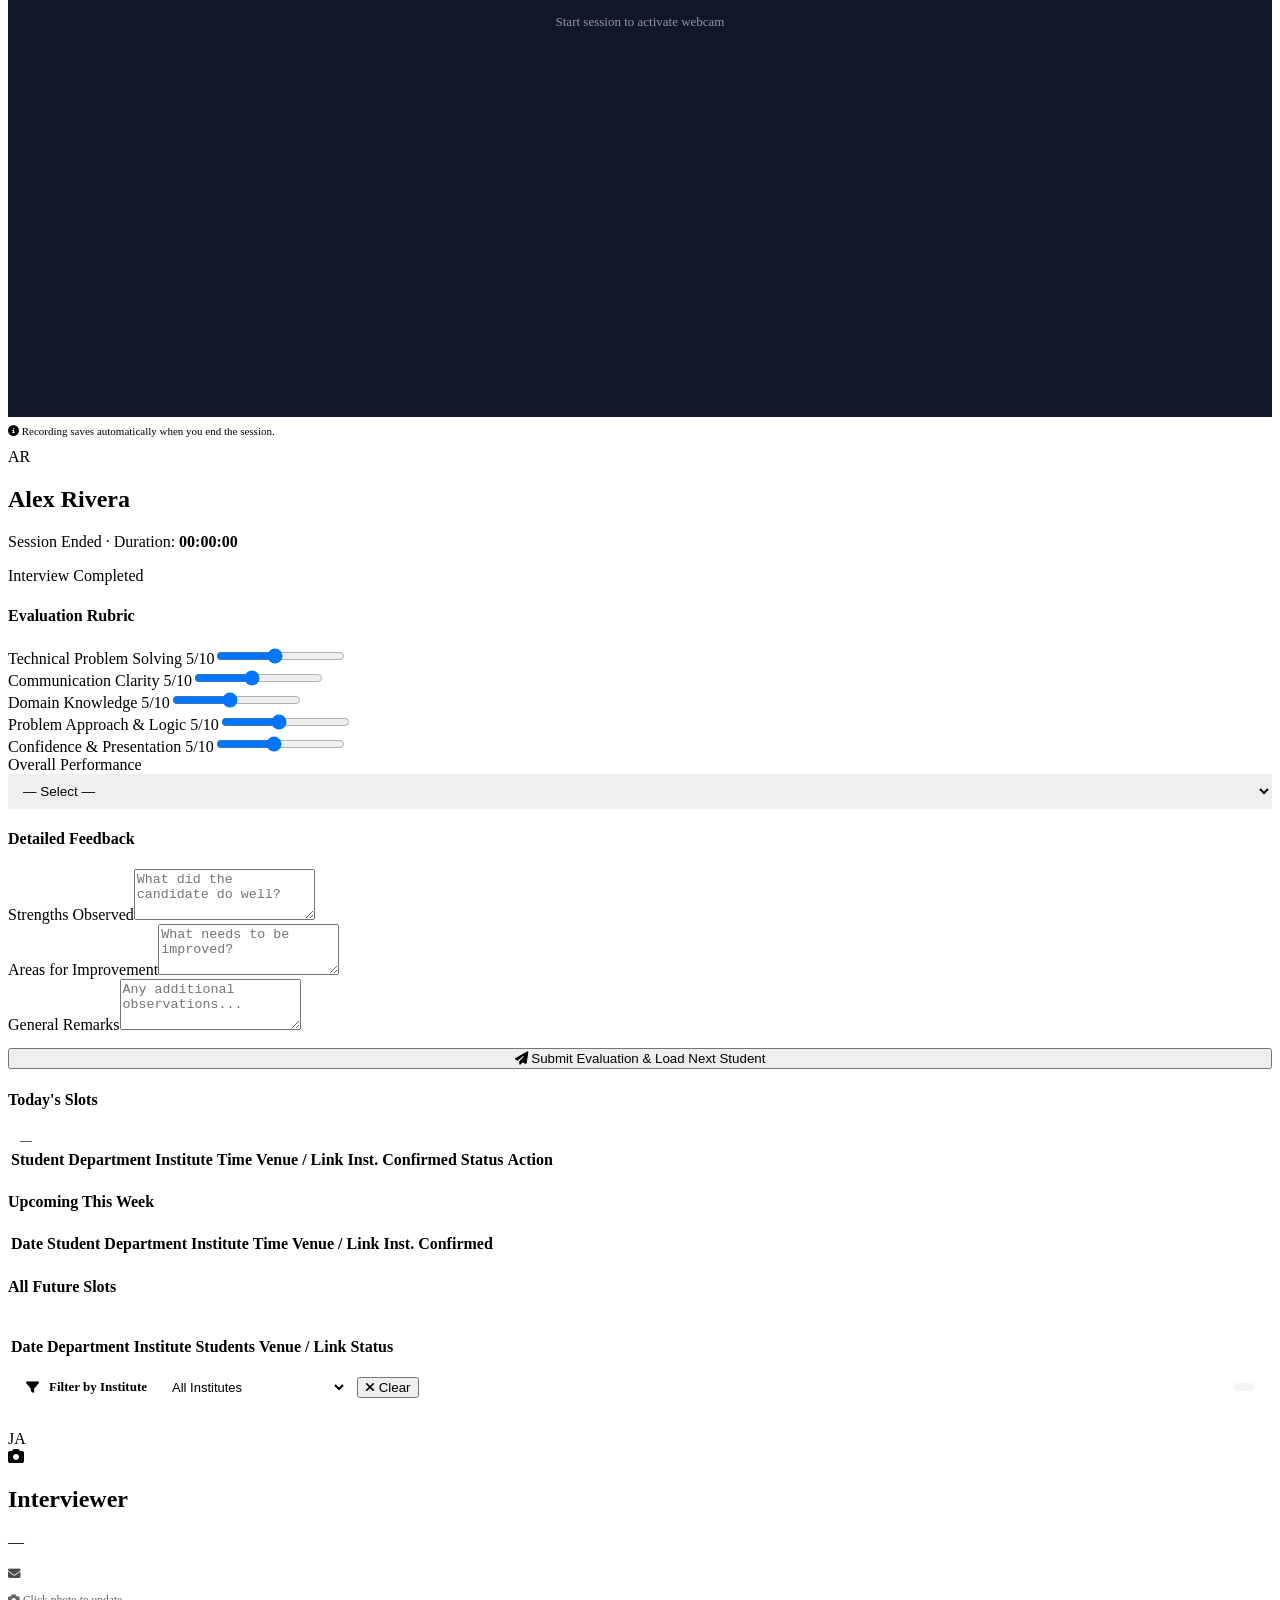
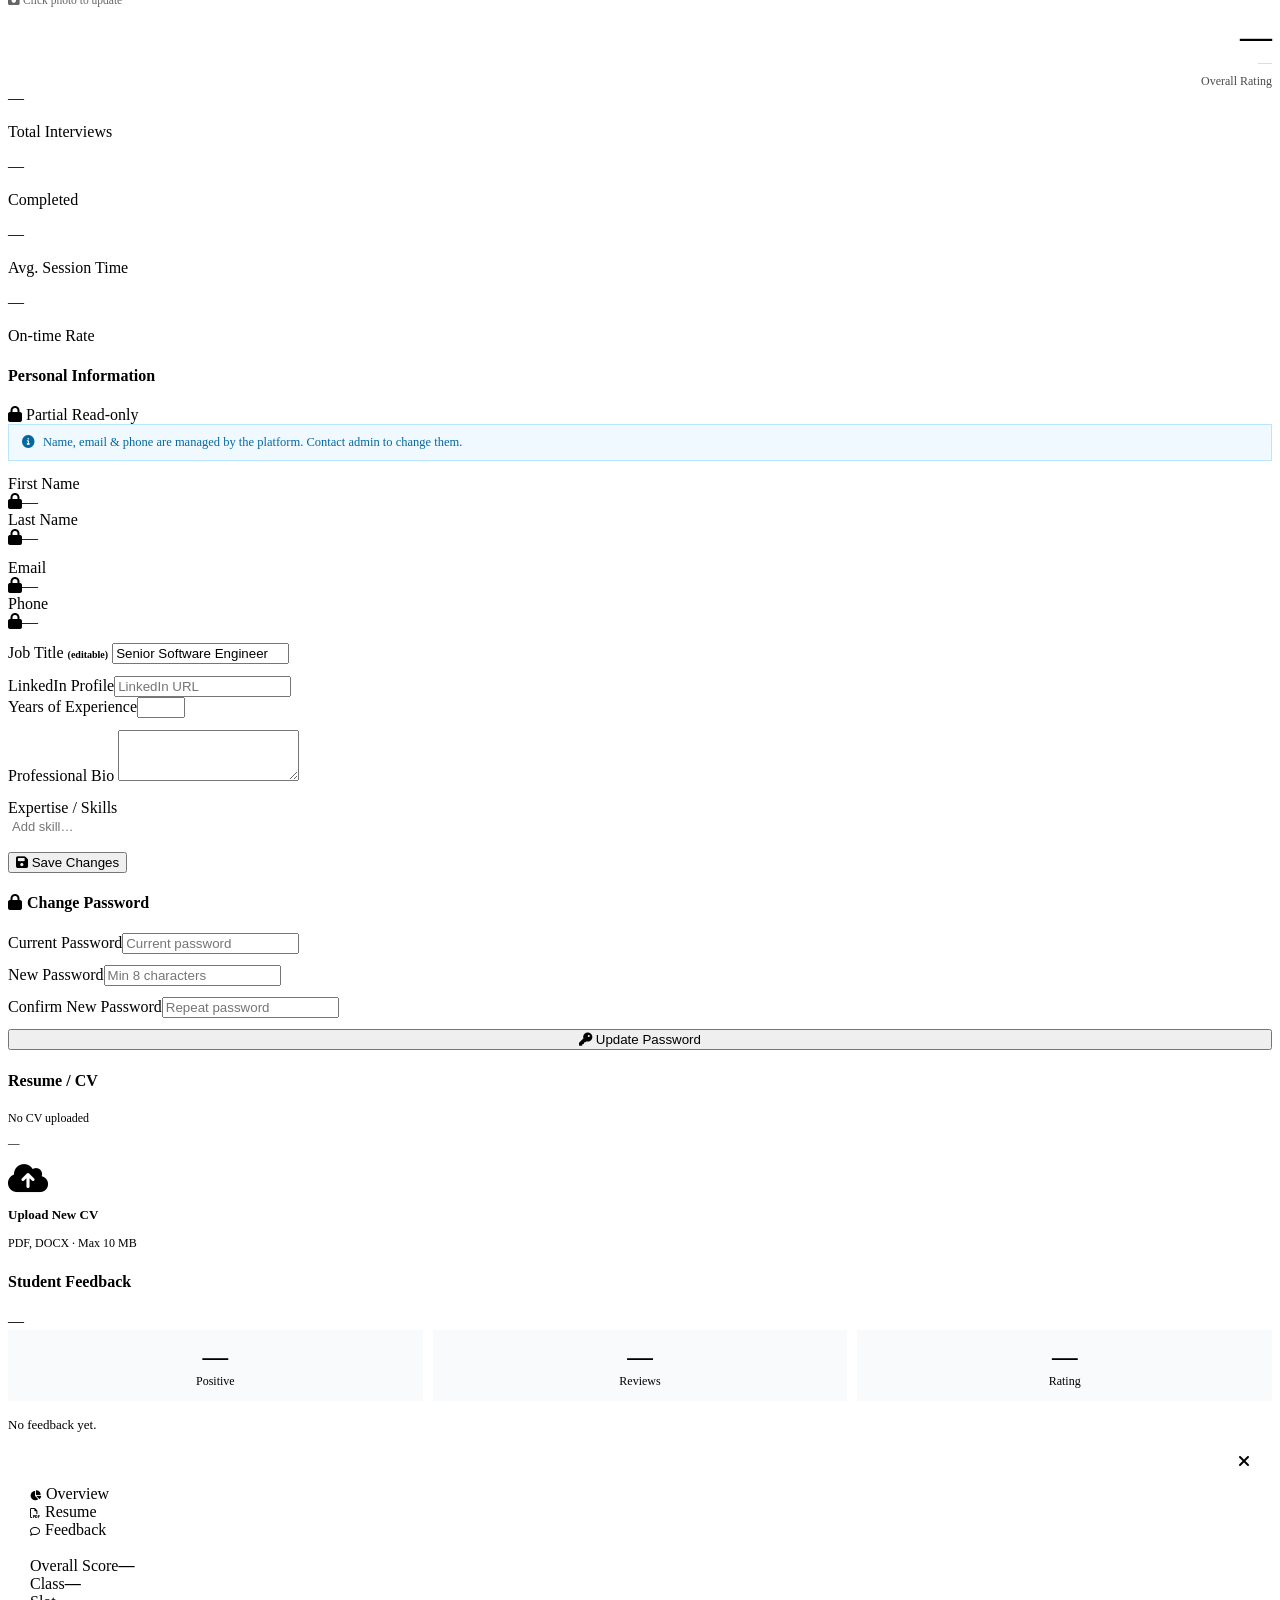
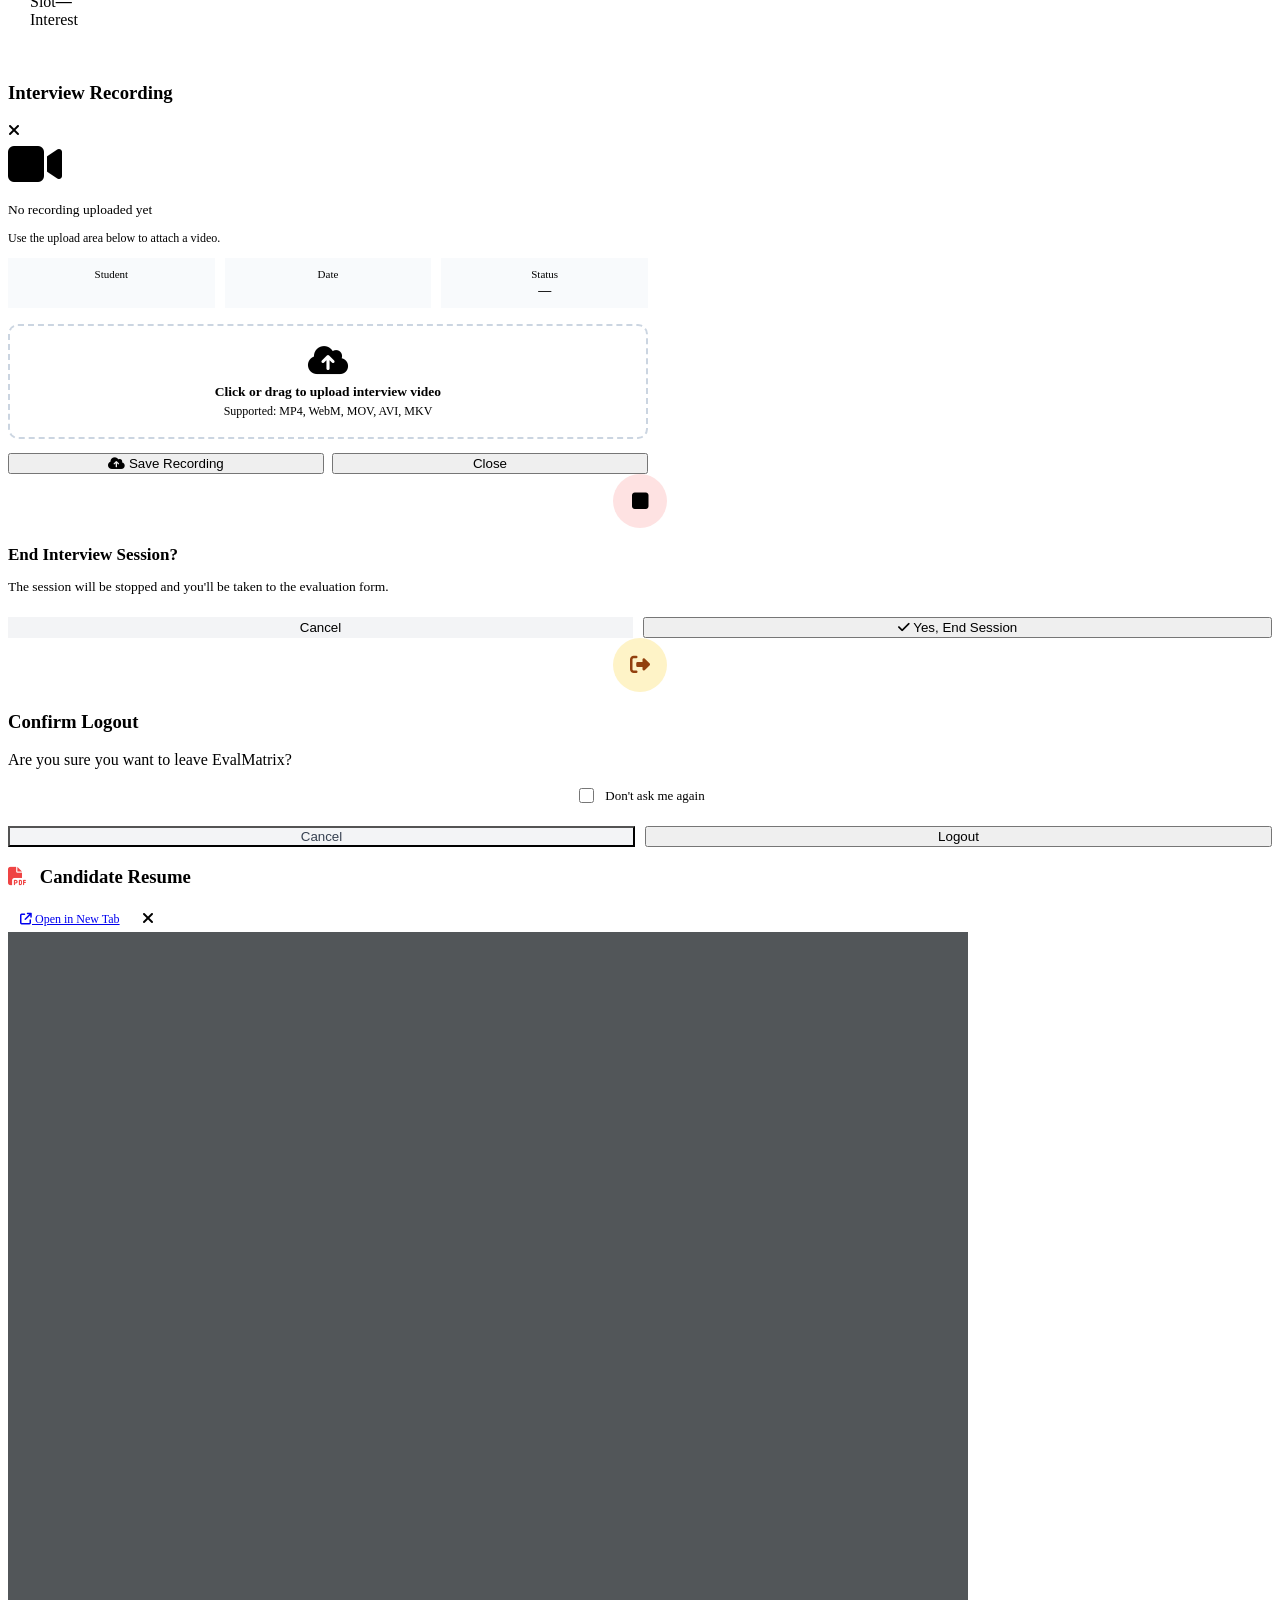
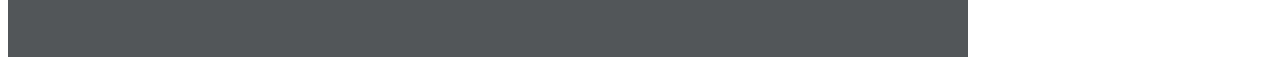
<file: src/main/resources/templates/interviewer-dashboard.html>
<!DOCTYPE html>
<html lang="en">
<head>
<meta charset="UTF-8">
<meta name="viewport" content="width=device-width, initial-scale=1.0, maximum-scale=1.0">
<title>Interview platform - Interviewer Dashboard</title>
<link rel="icon" href="/favicon.svg" type="image/svg+xml">
<link rel="stylesheet" href="https://cdnjs.cloudflare.com/ajax/libs/font-awesome/6.4.0/css/all.min.css">
<link href="https://fonts.googleapis.com/css2?family=Inter:wght@400;500;600;700;800&display=swap" rel="stylesheet">
<link rel="stylesheet" th:href="@{/css/interviewer-dashboard.css}">
<link rel="stylesheet" th:href="@{/css/resume-embed.css}">
</head>
<body>

<div class="sidebar-overlay" id="sidebarOverlay" onclick="closeSidebar()"></div>

<!-- SIDEBAR -->
<aside class="sidebar" id="sidebar">
  <a href="#" class="logo"><i class="fa-solid fa-microphone-lines"></i> Interviewer</a>
  <ul class="nav-links">
    <div class="nav-section-label">Interview</div>
    <li><a onclick="showView('live')"     id="link-live"    class="active"><i class="fa-solid fa-video"></i>      Live Session</a></li>
    <li><a onclick="showView('schedule')" id="link-schedule"             ><i class="fa-solid fa-calendar-alt"></i> Schedule</a></li>
    <li><a onclick="showView('history')"  id="link-history"              ><i class="fa-solid fa-history"></i>      History</a></li>
    <div class="nav-section-label">Account</div>
    <li><a onclick="showView('profile')"  id="link-profile"              ><i class="fa-solid fa-user-circle"></i>  Profile</a></li>
  </ul>
  <div class="sidebar-footer">
    <a onclick="openOverlay('logoutOverlay')"><i class="fa-solid fa-right-from-bracket"></i> Logout</a>
  </div>
</aside>

<!-- MAIN -->
<main class="main">

<header>
  <div class="header-left">
    <button class="hamburger" onclick="toggleSidebar()"><i class="fa-solid fa-bars"></i></button>
    <div class="page-title-wrap">
      <h2 id="page-title">Live Interview</h2>
      <div class="breadcrumb">Interviewer / <span id="breadcrumb-sub">Live Session</span></div>
    </div>
  </div>
  <div class="header-right">
    <!-- BELL -->
    <div class="notif-wrap" id="notifWrap">
      <div class="notif-btn" onclick="toggleNotif()">
        <i class="fa-regular fa-bell"></i>
        <div class="notif-dot" id="notifDot"></div>
      </div>
      <div class="notif-panel" id="notifPanel">
        <div class="notif-hd"><b>Notifications</b><span onclick="markAllRead()">Mark all read</span></div>
        <div id="notifList"></div>
        <div class="notif-footer"><span id="notifFooterText">No new notifications</span></div>
      </div>
    </div>
    <!-- USER CHIP -->
    <div class="user-menu-wrap" id="userMenuWrap">
      <div class="user-chip" onclick="toggleUserMenu()">
        <div class="avatar" id="headerAvatar"><span id="headerAvatarText">JA</span></div>
        <div class="user-name-text">
          <strong id="headerName">Interviewer</strong>
          <span id="headerSub">—</span>
        </div>
        <i class="fa-solid fa-chevron-down chevron"></i>
      </div>
      <div class="user-dropdown" id="userDropdown">
        <div class="user-dropdown-hd">
          <p id="userMenuName">Interviewer</p>
          <span id="userMenuEmail"></span>
        </div>
        <!-- FIX: "My Profile" navigates to profile tab -->
        <a onclick="showView('profile');closeUserMenu();"><i class="fa-solid fa-user-circle"></i> My Profile</a>
        <a onclick="showView('profile');closeUserMenu();scrollToSection('passwordSection')"><i class="fa-solid fa-lock"></i> Change Password</a>
        <a class="danger" onclick="closeUserMenu();openOverlay('logoutOverlay')"><i class="fa-solid fa-right-from-bracket"></i> Logout</a>
      </div>
    </div>
  </div>
</header>

<!-- ═══ LIVE SESSION ═══ -->
<section id="view-live" class="content-body active">

  <!-- ── TODAY / UPCOMING SLOT BANNER ── -->
  <div id="slotAlertBanner" style="display:none;margin-bottom:18px;"></div>

  <div class="step-bar">
    <div class="step active" id="step1"><div class="step-num">1</div><div class="step-label">Student Info</div></div>
    <div class="step-divider" id="div1"></div>
    <div class="step" id="step2"><div class="step-num">2</div><div class="step-label">Live Interview</div></div>
    <div class="step-divider" id="div2"></div>
    <div class="step" id="step3"><div class="step-num">3</div><div class="step-label">Evaluation</div></div>
  </div>

  <!-- Phase 1 -->
  <div class="phase-panel active" id="phase-info">
    <div class="student-header">
      <div class="student-info">
        <div class="student-avatar" id="live-avatar">AR</div>
        <div class="student-meta">
          <h2 id="live-name">No student assigned</h2>
          <p><i class="fa-solid fa-graduation-cap"></i> <span id="live-degree">—</span></p>
          <div class="domain-tags" id="live-domains"></div>
        </div>
      </div>
      <button class="btn btn-s" id="proceedBtn" onclick="goToPhase2()" disabled><i class="fa-solid fa-arrow-right"></i> Proceed to Interview</button>
    </div>
    <div class="layout-grid" style="grid-template-columns:1fr;">
      <div class="data-card">
        <div class="card-header"><h4>Candidate Resume</h4></div>
        <p style="font-size:12px;color:var(--muted);margin-bottom:8px;" id="live-resume-name">No resume uploaded</p>
        <div id="liveResumeEmbed"></div>
      </div>
      <div class="data-card">
        <div class="card-header"><h4>Project Details</h4></div>
        <div id="info-projects" style="display:flex;flex-direction:column;gap:10px;color:var(--muted);font-size:13px;">
          No project details provided.
        </div>
      </div>
    </div>
  </div>

  <!-- Phase 2 -->
  <div class="phase-panel" id="phase-live">
    <div class="student-header">
      <div class="student-info">
        <div class="student-avatar" id="live-avatar2">AR</div>
        <div class="student-meta">
          <h2 id="live-name2">Alex Rivera</h2>
          <p><i class="fa-solid fa-graduation-cap"></i> B.Tech Computer Science (Final Year)</p>
          <div class="domain-tags" id="live-domains2"></div>
        </div>
      </div>
      <div class="timer-container">
        <div class="timer active" id="liveClock">00:00:00</div>
        <div style="display:flex;gap:8px;flex-wrap:wrap;">
          <button class="btn btn-success" id="startBtn" onclick="startSession()"><i class="fa-solid fa-play"></i> Start Session</button>
          <button class="btn btn-danger"  id="endBtn"   onclick="openOverlay('endConfirmModal')" disabled><i class="fa-solid fa-stop"></i> End Session</button>
        </div>
      </div>
    </div>
    <div class="layout-grid">
      <div class="data-card">
        <div class="card-header"><h4>Resume &amp; Project</h4></div>
        <p style="font-size:12px;color:var(--muted);margin-bottom:8px;" id="live-resume-name2">No resume uploaded</p>
        <div id="liveResumeEmbed2" style="margin-bottom:14px;"></div>
        <div class="card-header" style="margin-bottom:8px;"><h4 style="font-size:13.5px;">Project Details</h4></div>
        <div id="info-projects-live" style="display:flex;flex-direction:column;gap:8px;font-size:13px;color:var(--muted);">
          No project details provided.
        </div>
      </div>
      <div class="data-card">
        <div class="card-header"><h4><i class="fa-solid fa-video" style="margin-right:6px;"></i>Live Webcam</h4></div>
        <div style="background:#0F172A;border-radius:var(--r);overflow:hidden;aspect-ratio:16/10;display:flex;align-items:center;justify-content:center;">
          <video id="sessionWebcam" autoplay muted playsinline style="width:100%;height:100%;object-fit:cover;display:none;"></video>
          <span id="webcamPlaceholder" style="color:rgba(255,255,255,.55);font-size:13px;text-align:center;padding:20px;">Start session to activate webcam</span>
        </div>
        <p style="font-size:11px;color:var(--muted);margin-top:8px;"><i class="fa-solid fa-circle-info"></i> Recording saves automatically when you end the session.</p>
      </div>
    </div>
  </div>

  <!-- Phase 3 -->
  <div class="phase-panel" id="phase-eval">
    <div class="student-header" style="border-top-color:var(--success);">
      <div class="student-info">
        <div class="student-avatar" id="eval-avatar">AR</div>
        <div class="student-meta">
          <h2 id="eval-name">Alex Rivera</h2>
          <p>Session Ended · Duration: <span id="evalDuration" style="font-weight:700;color:var(--dark);">00:00:00</span></p>
          <span class="badge bg-success">Interview Completed</span>
        </div>
      </div>
    </div>
    <div class="layout-grid">
      <div class="data-card">
        <div class="card-header"><h4>Evaluation Rubric</h4></div>
        <div class="range-row"><label>Technical Problem Solving <span class="range-val" id="v1">5</span>/10</label><input type="range" min="1" max="10" value="5" oninput="document.getElementById('v1').innerText=this.value"></div>
        <div class="range-row"><label>Communication Clarity <span class="range-val" id="v2">5</span>/10</label><input type="range" min="1" max="10" value="5" oninput="document.getElementById('v2').innerText=this.value"></div>
        <div class="range-row"><label>Domain Knowledge <span class="range-val" id="v3">5</span>/10</label><input type="range" min="1" max="10" value="5" oninput="document.getElementById('v3').innerText=this.value"></div>
        <div class="range-row"><label>Problem Approach &amp; Logic <span class="range-val" id="v4">5</span>/10</label><input type="range" min="1" max="10" value="5" oninput="document.getElementById('v4').innerText=this.value"></div>
        <div class="range-row"><label>Confidence &amp; Presentation <span class="range-val" id="v5">5</span>/10</label><input type="range" min="1" max="10" value="5" oninput="document.getElementById('v5').innerText=this.value"></div>
        <div class="divider"></div>
        <div class="form-group" style="margin-bottom:0;">
          <label>Overall Performance</label>
          <select id="overallPerformance" style="width:100%;padding:9px 11px;border:1.5px solid var(--border);border-radius:var(--r);font-size:13.5px;">
            <option value="">— Select —</option>
            <option>🏆 Excellent</option><option>⭐ Very Good</option><option>👍 Good</option>
            <option>🆗 Average</option><option>📈 Needs Improvement</option><option>⚠️ Poor</option>
          </select>
        </div>
      </div>
      <div class="data-card">
        <div class="card-header"><h4>Detailed Feedback</h4></div>
        <div class="form-group"><label>Strengths Observed</label><textarea rows="3" id="strengthsField" placeholder="What did the candidate do well?"></textarea></div>
        <div class="form-group"><label>Areas for Improvement</label><textarea rows="3" id="improvField" placeholder="What needs to be improved?"></textarea></div>
        <div class="form-group" style="margin-bottom:14px;"><label>General Remarks</label><textarea rows="3" id="remarksField" placeholder="Any additional observations..."></textarea></div>
        <button class="btn btn-p" style="width:100%;justify-content:center;" onclick="submitEvalAndNext()">
          <i class="fa-solid fa-paper-plane"></i> Submit Evaluation &amp; Load Next Student
        </button>
      </div>
    </div>
  </div>
</section>

<!-- ═══ SCHEDULE ═══ -->
<section id="view-schedule" class="content-body">
  <div class="data-card">
    <div class="card-header"><h4>Today's Slots</h4><span class="badge bg-info" style="font-size:12px;padding:5px 12px;" id="scheduleTodayBadge">—</span></div>
    <div class="table-wrap">
      <table>
        <thead><tr><th>Student</th><th>Department</th><th>Institute</th><th>Time</th><th>Venue / Link</th><th>Inst. Confirmed</th><th>Status</th><th>Action</th></tr></thead>
        <tbody id="scheduleTodayBody"></tbody>
      </table>
    </div>
  </div>
  <div class="data-card">
    <div class="card-header"><h4>Upcoming This Week</h4></div>
    <div class="table-wrap">
      <table>
        <thead><tr><th>Date</th><th>Student</th><th>Department</th><th>Institute</th><th>Time</th><th>Venue / Link</th><th>Inst. Confirmed</th></tr></thead>
        <tbody id="scheduleWeekBody"></tbody>
      </table>
    </div>
  </div>
  <div class="data-card">
    <div class="card-header"><h4>All Future Slots</h4><span id="futureSlotsCount" class="badge bg-pending" style="font-size:12px;padding:5px 12px;"></span></div>
    <div class="table-wrap">
      <table>
        <thead><tr><th>Date</th><th>Department</th><th>Institute</th><th>Students</th><th>Venue / Link</th><th>Status</th></tr></thead>
        <tbody id="scheduleFutureBody"></tbody>
      </table>
    </div>
  </div>
</section>

<!-- ═══ HISTORY — institute filter only, status tabs removed ═══ -->
<section id="view-history" class="content-body">
  <div class="data-card" style="padding:13px 18px;margin-bottom:14px;">
    <div style="display:flex;align-items:center;gap:10px;flex-wrap:wrap;">
      <i class="fa-solid fa-filter" style="color:var(--muted);font-size:13px;"></i>
      <span style="font-size:13px;font-weight:700;color:var(--dark);">Filter by Institute</span>
      <select id="histInstFilter" onchange="applyHistFilters()"
        style="padding:7px 11px;border:1.5px solid var(--border);border-radius:var(--r);font-size:13px;background:#fff;min-width:190px;cursor:pointer;">
        <option value="">All Institutes</option>
      </select>
      <button class="btn btn-outline btn-sm" onclick="clearHistFilters()"><i class="fa-solid fa-xmark"></i> Clear</button>
      <span id="histCount" style="margin-left:auto;font-size:12.5px;color:var(--muted);font-weight:600;background:#F3F4F6;padding:4px 10px;border-radius:20px;"></span>
    </div>
  </div>

  <div id="historyList"></div>

  <div id="historyEmpty" style="display:none;text-align:center;padding:36px;color:var(--muted);font-size:14px;background:var(--card);border-radius:var(--rm);box-shadow:var(--shadow);">
    <i class="fa-solid fa-inbox" style="font-size:2.5rem;margin-bottom:12px;display:block;opacity:.4;"></i>
    No records match the selected filters.
  </div>
</section>

<!-- ═══ PROFILE ═══ -->
<section id="view-profile" class="content-body">
  <!-- Banner -->
  <div class="profile-banner">
    <div class="profile-pic-wrap">
      <div class="profile-pic-lg" id="profilePicLg" onclick="document.getElementById('profilePicInput').click()">
        <span id="profilePicText">JA</span>
      </div>
      <div class="profile-pic-edit" onclick="document.getElementById('profilePicInput').click()"><i class="fa-solid fa-camera"></i></div>
      <input type="file" id="profilePicInput" accept="image/*" style="display:none;" onchange="handleProfilePic(this)">
    </div>
    <div class="profile-banner-info">
      <h2 id="profileName">Interviewer</h2>
      <p id="profileHeadline">—</p>
      <p style="margin-top:5px;opacity:.7;font-size:12.5px;"><i class="fa-solid fa-envelope"></i> <span id="profileEmail"></span></p>
      <p style="margin-top:3px;font-size:11.5px;opacity:.6;"><i class="fa-solid fa-camera"></i> Click photo to update</p>
    </div>
    <div style="margin-left:auto;text-align:right;position:relative;z-index:1;">
      <div style="font-size:2rem;font-weight:800;" id="profileRating">—</div>
      <div style="color:#FCD34D;font-size:14px;" id="profileStars">—</div>
      <div style="opacity:.7;font-size:12px;margin-top:3px;" id="profileRatingLabel">Overall Rating</div>
    </div>
  </div>

  <!-- Performance stats — uniform card height via same padding -->
  <div class="perf-grid">
    <div class="perf-card"><div class="perf-num" id="profTotalInterviews">—</div><p>Total Interviews</p></div>
    <div class="perf-card"><div class="perf-num" style="color:var(--success);" id="profCompleted">—</div><p>Completed</p></div>
    <div class="perf-card"><div class="perf-num" style="color:var(--warning);" id="profAvgDuration">—</div><p>Avg. Session Time</p></div>
    <div class="perf-card"><div class="perf-num" style="color:var(--secondary);" id="profOntime">—</div><p>On-time Rate</p></div>
  </div>

  <!-- Two-column profile grid -->
  <div class="profile-grid">

    <!-- LEFT: flex column so gaps are even and no margin-bottom stacking -->
    <div class="profile-left-col">

      <!-- Personal Info -->
      <div class="data-card" style="border-left:4px solid var(--secondary);margin-bottom:0;">
        <div class="card-header">
          <h4>Personal Information</h4>
          <span class="badge bg-info"><i class="fa-solid fa-lock" style="margin-right:4px;"></i>Partial Read-only</span>
        </div>
        <div style="background:#F0F9FF;border:1px solid #BAE6FD;border-radius:var(--r);padding:10px 13px;margin-bottom:14px;font-size:12.5px;color:#0369A1;display:flex;align-items:center;gap:8px;">
          <i class="fa-solid fa-circle-info"></i>
          Name, email &amp; phone are managed by the platform. Contact admin to change them.
        </div>
        <div class="form-row" style="margin-bottom:12px;">
          <div class="form-group"><label>First Name</label><div class="readonly-info"><i class="fa-solid fa-lock"></i><span id="pfFirstName">—</span></div></div>
          <div class="form-group"><label>Last Name</label><div class="readonly-info"><i class="fa-solid fa-lock"></i><span id="pfLastName">—</span></div></div>
        </div>
        <div class="form-row" style="margin-bottom:12px;">
          <div class="form-group"><label>Email</label><div class="readonly-info"><i class="fa-solid fa-lock"></i><span id="pfEmail">—</span></div></div>
          <div class="form-group"><label>Phone</label><div class="readonly-info"><i class="fa-solid fa-lock"></i><span id="pfPhone">—</span></div></div>
        </div>
        <div class="form-row" style="margin-bottom:12px;">
          <div class="form-group" style="width: 100%;">
            <label>Job Title <span style="color:var(--success);font-size:10px;font-weight:600;">(editable)</span></label>
            <input type="text" id="jobTitle" value="Senior Software Engineer" placeholder="Your job title">
          </div>
        </div>
        <div class="form-row" style="margin-bottom:12px;">
          <div class="form-group"><label>LinkedIn Profile</label><input type="url" id="pfLinkedin" value="" placeholder="LinkedIn URL"></div>
          <div class="form-group"><label>Years of Experience</label><input type="number" id="pfExperienceYears" value="" min="0" max="50"></div>
        </div>
        <div class="form-group" style="margin-bottom:14px;">
          <label>Professional Bio</label>
          <textarea rows="3" id="pfBio"></textarea>
        </div>
        <div class="form-group" style="margin-bottom:16px;">
          <label>Expertise / Skills</label>
          <div class="tag-input-area" id="skillTagArea">
            <input type="text" id="skillInput" placeholder="Add skill…" style="border:none;outline:none;font-size:13px;min-width:90px;flex:1;padding:2px 4px;" autocomplete="off" onkeydown="addSkill(event)">
          </div>
        </div>
        <button class="btn btn-s" onclick="saveProfile()"><i class="fa-solid fa-save"></i> Save Changes</button>
      </div>

      <!-- Password -->
      <div class="side-by-side">
        <div class="data-card" id="passwordSection">
          <div class="card-header"><h4><i class="fa-solid fa-lock" style="color:var(--primary);margin-right:5px;"></i>Change Password</h4></div>
          <div class="form-group" style="margin-bottom:11px;"><label>Current Password</label><input type="password" placeholder="Current password"></div>
          <div class="form-group" style="margin-bottom:11px;"><label>New Password</label><input type="password" id="newPass" placeholder="Min 8 characters" oninput="checkPassStrength()"></div>
          <div class="form-group" style="margin-bottom:11px;"><label>Confirm New Password</label><input type="password" id="confirmPass" placeholder="Repeat password"></div>
          <div id="passStrength"></div>
          <button class="btn btn-p" style="width:100%;justify-content:center;" onclick="changePassword()">
            <i class="fa-solid fa-key"></i> Update Password
          </button>
        </div>
      </div>
    </div><!-- /profile-left-col -->

    <!-- RIGHT: Reviews — sticky so it stays visible while scrolling left col -->
    <div>
      <div class="data-card" style="margin-bottom:14px;">
        <div class="card-header"><h4>Resume / CV</h4></div>
        <p style="font-size:12px;color:var(--muted);margin-bottom:8px;" id="cvName">No CV uploaded</p>
        <p style="font-size:11.5px;color:var(--muted);margin-bottom:10px;" id="cvDate">—</p>
        <div id="interviewerProfileResumeEmbed" style="margin-bottom:13px;"></div>
        <div class="cv-upload-area" onclick="document.getElementById('cvFileInput').click()">
          <i class="fa-solid fa-cloud-arrow-up" style="font-size:2rem;color:var(--muted);display:block;margin-bottom:8px;"></i>
          <p style="font-size:13px;font-weight:600;color:var(--dark);">Upload New CV</p>
          <p style="font-size:12px;color:var(--muted);margin-top:4px;">PDF, DOCX · Max 10 MB</p>
          <input type="file" id="cvFileInput" accept=".pdf,.doc,.docx" style="display:none;" onchange="handleCvUpload(this)">
        </div>
        <div id="cvFileName" style="display:none;margin-top:9px;background:#F0FDF4;border-radius:var(--r);padding:8px 12px;font-size:13px;color:var(--success);align-items:center;gap:8px;">
          <i class="fa-solid fa-circle-check"></i><span id="cvFileNameText"></span>
        </div>
      </div>

      <div class="data-card" style="position:sticky;top:calc(var(--header-h) + 16px);margin-bottom:0;">
        <div class="card-header"><h4>Student Feedback</h4><span class="badge bg-success" id="reviewsAvgBadge">—</span></div>
        <div style="display:flex;gap:10px;margin-bottom:16px;">
          <div style="flex:1;text-align:center;background:#F8FAFC;border-radius:var(--r);padding:12px;">
            <div style="font-size:1.6rem;font-weight:800;color:var(--primary);" id="reviewsPositivePct">—</div>
            <div style="font-size:12px;color:var(--muted);margin-top:2px;">Positive</div>
          </div>
          <div style="flex:1;text-align:center;background:#F8FAFC;border-radius:var(--r);padding:12px;">
            <div style="font-size:1.6rem;font-weight:800;color:var(--secondary);" id="reviewsCount">—</div>
            <div style="font-size:12px;color:var(--muted);margin-top:2px;">Reviews</div>
          </div>
          <div style="flex:1;text-align:center;background:#F8FAFC;border-radius:var(--r);padding:12px;">
            <div style="font-size:1.6rem;font-weight:800;color:var(--warning);" id="reviewsRating">—</div>
            <div style="font-size:12px;color:var(--muted);margin-top:2px;">Rating</div>
          </div>
        </div>
        <div id="reviewList" style="display:flex;flex-direction:column;gap:10px;color:var(--muted);font-size:13px;">
          No feedback yet.
        </div>
      </div>
    </div>

  </div><!-- /profile-grid -->
</section>
</main>

<!-- MODALS -->
<div class="modal-overlay" id="studentModal" onclick="if(event.target===this)closeOverlay('studentModal')">
  <div class="modal wide" style="padding:0;overflow:hidden;max-height:90vh;display:flex;flex-direction:column;">
    <div style="padding:20px 22px 14px;border-bottom:1px solid var(--border);flex-shrink:0;">
      <div style="display:flex;justify-content:space-between;align-items:flex-start;">
        <div>
          <h3 id="modalStudentName" style="font-size:18px;font-weight:800;color:var(--dark);margin-bottom:6px;"></h3>
          <div id="modalStudentMeta" style="display:flex;gap:16px;flex-wrap:wrap;font-size:12.5px;color:var(--muted);"></div>
        </div>
        <div class="modal-close" onclick="closeOverlay('studentModal')"><i class="fa-solid fa-xmark"></i></div>
      </div>
    </div>
    <div id="modalBanner" style="flex-shrink:0;"></div>
    <div class="modal-tabs" style="padding:0 22px;flex-shrink:0;">
      <div class="modal-tab active" onclick="interviewerSwitchTab(this,'iv-tab-overview')"><i class="fa-solid fa-chart-pie" style="margin-right:5px;font-size:10px;"></i>Overview</div>
      <div class="modal-tab" onclick="interviewerSwitchTab(this,'iv-tab-resume')"><i class="fa-regular fa-file-pdf" style="margin-right:5px;font-size:10px;"></i>Resume</div>
      <div class="modal-tab" onclick="interviewerSwitchTab(this,'iv-tab-feedback')"><i class="fa-regular fa-comment" style="margin-right:5px;font-size:10px;"></i>Feedback</div>
    </div>
    <div style="overflow-y:auto;flex:1;padding:18px 22px;">
      <div id="iv-tab-overview" class="modal-tab-panel active">
        <div class="vd-grid" style="margin-bottom:16px;">
          <div class="vd-item"><span>Overall Score</span><b id="modalOverallScore">—</b></div>
          <div class="vd-item"><span>Class</span><b id="modalClass">—</b></div>
          <div class="vd-item"><span>Slot</span><b id="modalSlot">—</b></div>
          <div class="vd-item"><span>Interest</span><div id="modalInterest" style="margin-top:4px;"></div></div>
        </div>
        <div id="modalSkills" style="margin-bottom:16px;"></div>
        <div id="modalProjects"></div>
      </div>
      <div id="iv-tab-resume" class="modal-tab-panel">
        <div id="ivStudentResumeEmbed"></div>
      </div>
      <div id="iv-tab-feedback" class="modal-tab-panel">
        <div id="ivFeedbackContent"></div>
      </div>
    </div>
  </div>
</div>

<div class="modal-overlay" id="videoModal">
  <div class="modal" style="width:640px;">
    <div class="modal-header">
      <h3 id="videoModalTitle">Interview Recording</h3>
      <div class="modal-close" onclick="closeOverlay('videoModal')"><i class="fa-solid fa-xmark"></i></div>
    </div>

    <!-- Video player (shown when a video exists) -->
    <div id="vmPlayerWrap" style="display:none;margin-bottom:14px;">
      <video id="vmVideoPlayer" controls style="width:100%;border-radius:8px;background:#000;max-height:320px;">
        Your browser does not support the video tag.
      </video>
    </div>

    <!-- Placeholder (shown when no video has been uploaded yet) -->
    <div id="vmPlaceholder" class="video-modal-player">
      <i class="fa-solid fa-video" style="font-size:3rem;"></i>
      <p style="font-size:13.5px;">No recording uploaded yet</p>
      <p style="font-size:12px;color:var(--muted);">Use the upload area below to attach a video.</p>
    </div>

    <!-- Metadata row -->
    <div style="display:grid;grid-template-columns:repeat(3,1fr);gap:10px;margin-bottom:16px;">
      <div style="background:#F8FAFC;padding:10px;border-radius:var(--r);text-align:center;">
        <div style="font-size:11px;color:var(--muted);">Student</div>
        <b id="vm-student" style="font-size:13px;"></b>
      </div>
      <div style="background:#F8FAFC;padding:10px;border-radius:var(--r);text-align:center;">
        <div style="font-size:11px;color:var(--muted);">Date</div>
        <b id="vm-date" style="font-size:13px;"></b>
      </div>
      <div style="background:#F8FAFC;padding:10px;border-radius:var(--r);text-align:center;">
        <div style="font-size:11px;color:var(--muted);">Status</div>
        <b id="vm-status" style="font-size:13px;">—</b>
      </div>
    </div>

    <!-- Upload area: shown when no file selected yet -->
    <div id="vmUploadArea" style="border:2px dashed #CBD5E1;border-radius:10px;padding:18px;text-align:center;margin-bottom:14px;cursor:pointer;transition:border-color .2s;"
         onclick="document.getElementById('vmFileInput').click()"
         ondragover="event.preventDefault();this.style.borderColor='var(--primary)'"
         ondragleave="this.style.borderColor='#CBD5E1'"
         ondrop="handleVideoFileDrop(event)">
      <i class="fa-solid fa-cloud-arrow-up" style="font-size:2rem;color:var(--primary);margin-bottom:8px;display:block;"></i>
      <p style="font-size:13.5px;font-weight:600;margin:0 0 4px;">Click or drag to upload interview video</p>
      <p style="font-size:12px;color:var(--muted);margin:0;">Supported: MP4, WebM, MOV, AVI, MKV</p>
    </div>
    <input type="file" id="vmFileInput" accept="video/*" style="display:none" onchange="handleVideoFileSelected(this.files[0])">

    <!-- Selected file card: shown after a file is chosen, replaces upload area -->
    <div id="vmFileCard" style="display:none;border:1.5px solid #CBD5E1;border-radius:10px;padding:12px 14px;margin-bottom:14px;background:#F8FAFC;">
      <div style="display:flex;align-items:center;gap:10px;">
        <div style="width:38px;height:38px;border-radius:8px;background:#DBEAFE;color:#1E40AF;display:grid;place-items:center;flex-shrink:0;">
          <i class="fa-solid fa-file-video" style="font-size:1.1rem;"></i>
        </div>
        <div style="flex:1;min-width:0;">
          <div id="vmSelectedFileName" style="font-size:13px;font-weight:600;overflow:hidden;text-overflow:ellipsis;white-space:nowrap;"></div>
          <div id="vmSelectedFileSize" style="font-size:11px;color:var(--muted);margin-top:2px;"></div>
        </div>
        <button onclick="clearSelectedVideo()" title="Remove file"
                style="border:none;background:none;cursor:pointer;color:#94A3B8;padding:4px;border-radius:6px;transition:color .15s;flex-shrink:0;"
                onmouseover="this.style.color='#EF4444'" onmouseout="this.style.color='#94A3B8'">
          <i class="fa-solid fa-xmark" style="font-size:1rem;"></i>
        </button>
      </div>
      <!-- Progress bar (shown during upload) -->
      <div id="vmUploadProgress" style="display:none;margin-top:10px;">
        <div style="display:flex;justify-content:space-between;font-size:11px;margin-bottom:4px;">
          <span style="color:var(--muted);">Uploading…</span>
          <span id="vmUploadPct" style="font-weight:700;color:var(--primary);">0%</span>
        </div>
        <div style="height:5px;background:#E2E8F0;border-radius:99px;overflow:hidden;">
          <div id="vmProgressBar" style="height:100%;background:var(--primary);width:0%;transition:width .15s;border-radius:99px;"></div>
        </div>
      </div>
    </div>

    <!-- Action buttons -->
    <div style="display:flex;gap:8px;">
      <button class="btn btn-p" id="vmUploadBtn" style="flex:1;justify-content:center;" onclick="handleUploadBtnClick()">
        <i class="fa-solid fa-cloud-arrow-up"></i> <span id="vmUploadBtnText">Save Recording</span>
      </button>
      <button class="btn btn-outline" id="vmDownloadBtn" style="flex:1;justify-content:center;display:none;" onclick="downloadCurrentVideo()">
        <i class="fa-solid fa-download"></i> Download
      </button>
      <button class="btn btn-outline" style="flex:1;justify-content:center;" onclick="closeOverlay('videoModal')">Close</button>
    </div>
  </div>
</div>

<div class="modal-overlay" id="endConfirmModal">
  <div class="end-confirm-modal">
    <div style="width:54px;height:54px;background:#FEE2E2;border-radius:50%;display:grid;place-items:center;margin:0 auto 14px;"><i class="fa-solid fa-stop" style="color:var(--danger);font-size:22px;"></i></div>
    <h3 style="margin-bottom:8px;font-size:17px;">End Interview Session?</h3>
    <p style="color:var(--muted);font-size:13.5px;margin-bottom:22px;">The session will be stopped and you'll be taken to the evaluation form.</p>
    <div style="display:flex;gap:10px;">
      <button class="btn" style="flex:1;justify-content:center;background:#F3F4F6;color:var(--dark);border:1px solid var(--border);" onclick="closeOverlay('endConfirmModal')">Cancel</button>
      <button class="btn btn-danger" style="flex:1;justify-content:center;" onclick="confirmEndSession()"><i class="fa-solid fa-check"></i> Yes, End Session</button>
    </div>
  </div>
</div>

<div class="modal-overlay" id="logoutOverlay" onclick="if(event.target===this)closeOverlay('logoutOverlay')">
  <div class="logout-modal">
    <div style="width:54px;height:54px;background:#FEF3C7;border-radius:50%;display:grid;place-items:center;margin:0 auto 16px;"><i class="fa-solid fa-right-from-bracket" style="color:#92400E;font-size:20px;"></i></div>
    <h3>Confirm Logout</h3>
    <p>Are you sure you want to leave EvalMatrix?</p>
    <div style="display:flex;align-items:center;justify-content:center;gap:8px;margin-bottom:20px;">
      <input type="checkbox" id="dontAskLogout" style="width:15px;height:15px;accent-color:var(--primary);">
      <label for="dontAskLogout" style="font-size:13px;cursor:pointer;">Don't ask me again</label>
    </div>
    <div style="display:flex;gap:10px;">
      <button class="btn" style="flex:1;justify-content:center;background:#F3F4F6;color:#374151;" onclick="closeOverlay('logoutOverlay')">Cancel</button>
      <button class="btn btn-danger" style="flex:1;justify-content:center;" onclick="confirmLogout()">Logout</button>
    </div>
  </div>
</div>
<!-- Resume PDF Viewer Modal -->
<div class="modal-overlay" id="resumeViewerModal" onclick="if(event.target===this)closeOverlay('resumeViewerModal')">
  <div class="modal" style="width:90vw;max-width:960px;height:90vh;display:flex;flex-direction:column;">
    <div class="modal-header" style="flex-shrink:0;">
      <h3><i class="fa-solid fa-file-pdf" style="color:#ef4444;margin-right:8px;"></i> <span id="resumeViewerTitle">Candidate Resume</span></h3>
      <div style="display:flex;align-items:center;gap:10px;">
        <a id="resumeDownloadLink" href="#" target="_blank" class="btn btn-outline btn-sm" style="font-size:12px;padding:5px 12px;">
          <i class="fa-solid fa-arrow-up-right-from-square"></i> Open in New Tab
        </a>
        <div class="modal-close" onclick="closeOverlay('resumeViewerModal')"><i class="fa-solid fa-xmark"></i></div>
      </div>
    </div>
    <div style="flex:1;overflow:hidden;border-radius:0 0 var(--r) var(--r);background:#525659;">
      <object id="resumeViewerObject"
              data=""
              type="application/pdf"
              style="width:100%;height:100%;border:none;">
        <!-- Fallback if <object> can't render the PDF inline -->
        <iframe id="resumeViewerFrame"
                src=""
                style="width:100%;height:100%;border:none;"
                title="Resume PDF Viewer">
        </iframe>
      </object>
    </div>
  </div>
</div>
<script th:src="@{/js/auth.js}"></script>
<script th:src="@{/js/interviewer-dashboard.js?v=2}"></script>
</body>
</html>
</file>
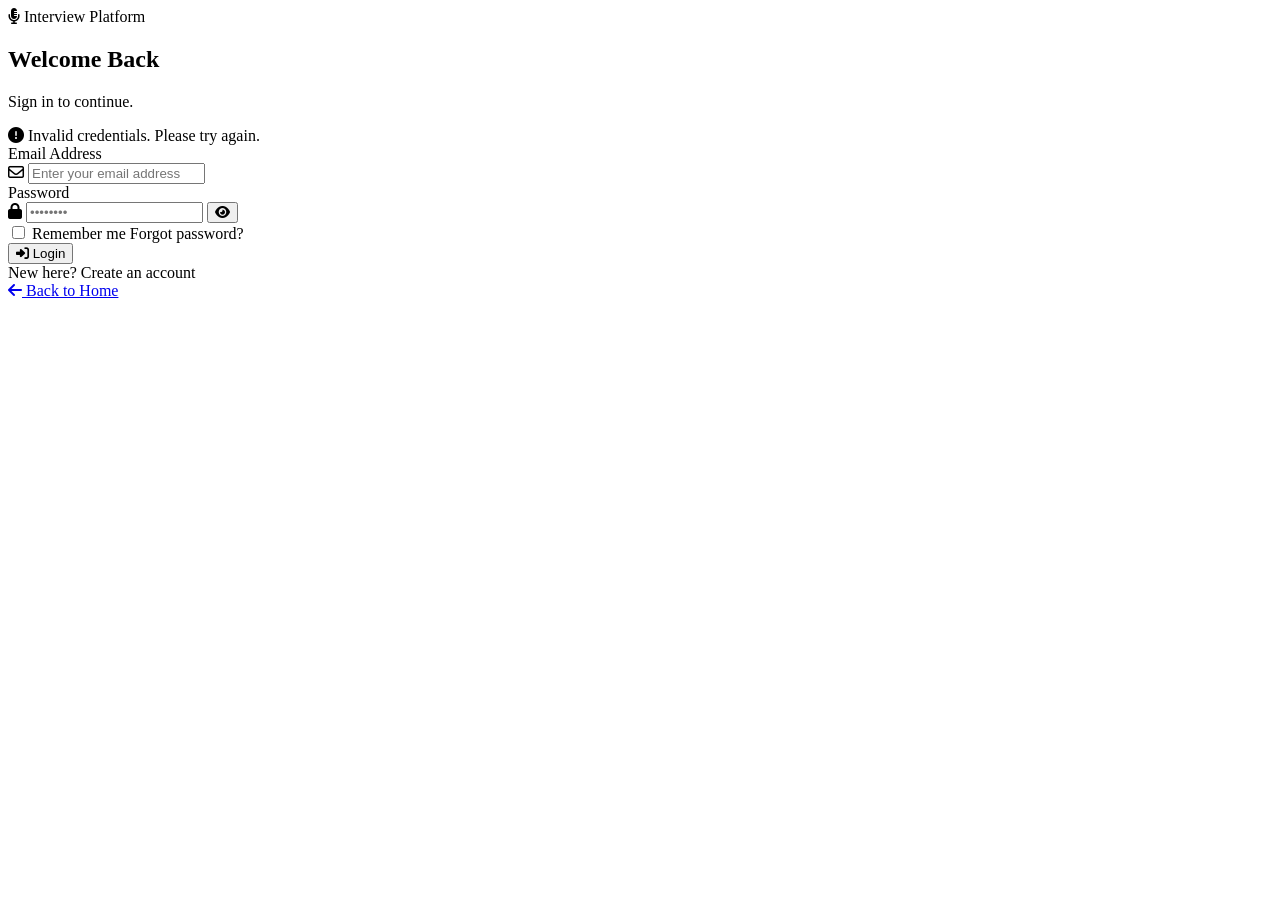
<file: src/main/resources/templates/login.html>
<!DOCTYPE html>
<html lang="en">
<head>
  <meta charset="UTF-8">
  <meta name="viewport" content="width=device-width, initial-scale=1.0">
  <title>Login | Interview Platform</title>
  <link rel="icon" href="/favicon.svg" type="image/svg+xml">
  <link rel="stylesheet" href="https://cdnjs.cloudflare.com/ajax/libs/font-awesome/6.4.0/css/all.min.css">
  <link href="https://fonts.googleapis.com/css2?family=Inter:wght@400;500;600;700;800&display=swap" rel="stylesheet">
  <link rel="stylesheet" th:href="@{/css/login.css}">
</head>
<body>

<!-- ── LOGIN CARD ── -->
<div class="login-card">

  <!-- Header -->
  <div class="card-header">
    <div class="header-inner">
      <div class="logo-lockup">
        <i class="fa-solid fa-microphone-lines"></i> Interview Platform
      </div>
      <h2>Welcome Back</h2>
      <p id="role-subtitle">Sign in to continue.</p>
    </div>
  </div>

  <!-- Body -->
  <div class="card-body">

    <!-- Error Alert -->
    <div class="error-alert" id="errorAlert">
      <i class="fa-solid fa-circle-exclamation"></i>
      <span id="errorText">Invalid credentials. Please try again.</span>
    </div>

    <!-- Form -->
    <form id="loginForm" novalidate onsubmit="handleLogin(event)">
      <div class="field">
        <label>Email Address</label>
        <div class="input-wrap">
          <i class="fa-regular fa-envelope ico"></i>
          <input type="email" id="emailInput" placeholder="Enter your email address" required autocomplete="email">
        </div>
      </div>

      <div class="field">
        <label>Password</label>
        <div class="input-wrap">
          <i class="fa-solid fa-lock ico"></i>
          <input type="password" id="passwordInput" placeholder="••••••••" required autocomplete="current-password">
          <button type="button" class="pw-toggle" onclick="togglePw()" aria-label="Toggle password visibility">
            <i class="fa-solid fa-eye" id="pwIcon"></i>
          </button>
        </div>
      </div>

      <div class="row-between">
        <label class="remember-row">
          <input type="checkbox" id="rememberMe"> Remember me
        </label>
        <a th:href="@{/forgot-password}" class="forgot-link">Forgot password?</a>
      </div>

      <button type="submit" class="btn-login">
        <i class="fa-solid fa-right-to-bracket"></i>
        Login
      </button>
    </form>

  </div><!-- /card-body -->

  <!-- Footer -->
  <div class="card-footer">
    New here? <a th:href="@{/register}">Create an account</a>
  </div>

</div><!-- /login-card -->


<a href="/" class="back-home">
  <i class="fa-solid fa-arrow-left"></i> Back to Home
</a>
<script th:src="@{/js/login.js}"></script>
</body>
</html>
</file>
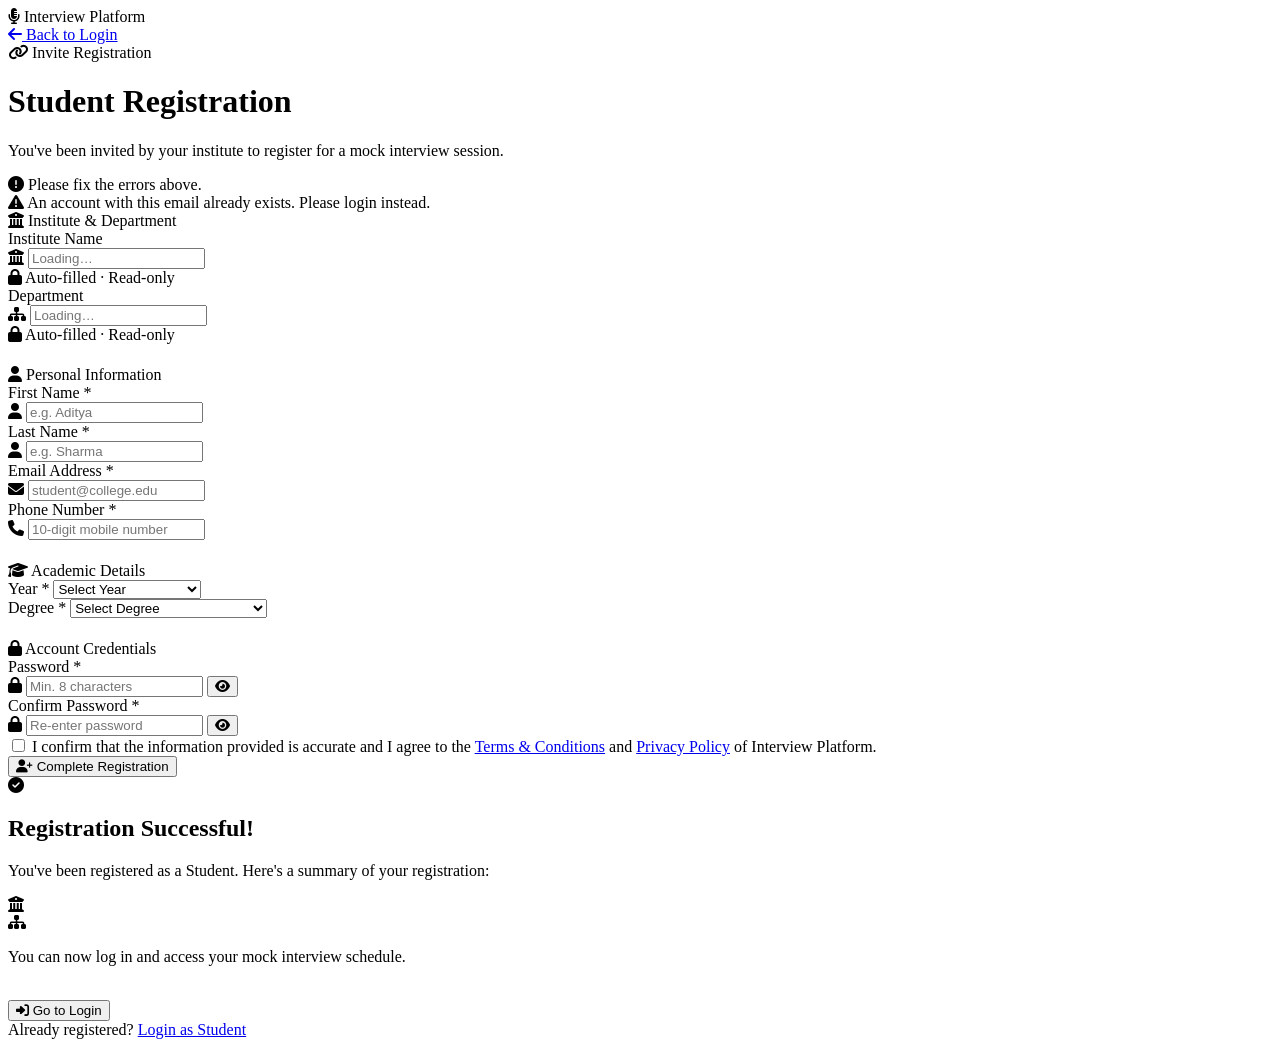
<file: src/main/resources/templates/student-registration.html>
<!DOCTYPE html>
<html lang="en">
<head>
  <meta charset="UTF-8">
  <meta name="viewport" content="width=device-width, initial-scale=1.0">
  <title>Student Registration | Interview Platform</title>
  <link rel="stylesheet" href="https://cdnjs.cloudflare.com/ajax/libs/font-awesome/6.4.0/css/all.min.css">
  <link href="https://fonts.googleapis.com/css2?family=Inter:wght@400;500;600;700;800&display=swap" rel="stylesheet">
  <link rel="stylesheet" th:href="@{/css/student-registration.css}">
</head>
<body>

<!-- ── NAVBAR ── -->
<nav>
  <div class="nav-logo">
    <i class="fa-solid fa-microphone-lines"></i> Interview Platform
  </div>
  <a href="login.html" class="nav-back">
    <i class="fa-solid fa-arrow-left"></i> Back to Login
  </a>
</nav>

<div class="page-wrapper">
  <div class="reg-card">

    <!-- Header -->
    <div class="card-header">
      <div class="header-inner">
        <div class="header-badge"><i class="fa-solid fa-link"></i> Invite Registration</div>
        <h1>Student Registration</h1>
        <p>You've been invited by your institute to register for a mock interview session.</p>
      </div>
    </div>

    <!-- Form Body -->
    <div class="form-body">

      <!-- Error alert -->
      <div class="error-alert" id="errorAlert">
        <i class="fa-solid fa-circle-exclamation"></i>
        <span id="errorText">Please fix the errors above.</span>
      </div>

      <!-- Already registered warning -->
      <div class="warn-banner" id="alreadyRegBanner">
        <i class="fa-solid fa-triangle-exclamation"></i>
        <span id="alreadyRegText">An account with this email already exists. Please login instead.</span>
      </div>

      <!-- ── FORM VIEW ── -->
      <div id="formView">
        <form id="regForm" novalidate onsubmit="handleSubmit(event)">

          <!-- Auto-filled Info -->
          <div class="form-section-title">
            <i class="fa-solid fa-building-columns"></i> Institute & Department
          </div>
          <div class="field-grid">
            <div class="field">
              <label>Institute Name</label>
              <div class="input-icon-wrap">
                <i class="fa-solid fa-building-columns"></i>
                <input type="text" id="instReadonly" placeholder="Loading…" readonly>
              </div>
              <div class="readonly-badge"><i class="fa-solid fa-lock"></i> Auto-filled · Read-only</div>
            </div>
            <div class="field">
              <label>Department</label>
              <div class="input-icon-wrap">
                <i class="fa-solid fa-sitemap"></i>
                <input type="text" id="deptReadonly" placeholder="Loading…" readonly>
              </div>
              <div class="readonly-badge"><i class="fa-solid fa-lock"></i> Auto-filled · Read-only</div>
            </div>
          </div>

          <!-- Personal Info -->
          <div class="form-section-title" style="margin-top:22px;">
            <i class="fa-solid fa-user"></i> Personal Information
          </div>
          <div class="field-grid">
            <div class="field">
              <label>First Name <span class="req">*</span></label>
              <div class="input-icon-wrap">
                <i class="fa-solid fa-user"></i>
                <input type="text" id="firstName" placeholder="e.g. Aditya" required>
              </div>
            </div>
            <div class="field">
              <label>Last Name <span class="req">*</span></label>
              <div class="input-icon-wrap">
                <i class="fa-solid fa-user"></i>
                <input type="text" id="lastName" placeholder="e.g. Sharma" required>
              </div>
            </div>
            <div class="field">
              <label>Email Address <span class="req">*</span></label>
              <div class="input-icon-wrap">
                <i class="fa-solid fa-envelope"></i>
                <input type="email" id="regEmail" placeholder="student@college.edu" required
                  onblur="checkAlreadyRegistered()">
              </div>
            </div>
            <div class="field">
              <label>Phone Number <span class="req">*</span></label>
              <div class="input-icon-wrap">
                <i class="fa-solid fa-phone"></i>
                <input type="tel" id="phone" placeholder="10-digit mobile number" maxlength="10" required>
              </div>
            </div>
          </div>

          <!-- Academic Details -->
          <div class="form-section-title" style="margin-top:22px;">
            <i class="fa-solid fa-graduation-cap"></i> Academic Details
          </div>
          <div class="field-grid">
            <div class="field">
              <label>Year <span class="req">*</span></label>
              <select id="studentYear" required>
                <option value="">Select Year</option>
                <option value="FY">FY – First Year</option>
                <option value="SY">SY – Second Year</option>
                <option value="TY">TY – Third Year</option>
                <option value="LY">LY – Last / Final Year</option>
              </select>
            </div>
            <div class="field">
              <label>Degree <span class="req">*</span></label>
              <select id="studentDegree" required onchange="toggleDegreeOther()">
                <option value="">Select Degree</option>
                <option value="BE">BE – Bachelor of Engineering</option>
                <option value="BTech">BTech – B.Tech</option>
                <option value="BSc">BSc – Bachelor of Science</option>
                <option value="BCA">BCA</option>
                <option value="MCA">MCA</option>
                <option value="MTech">MTech</option>
                <option value="MBA">MBA</option>
                <option value="Other">Other</option>
              </select>
            </div>
            <div class="field full" id="degreeOtherWrap" style="display:none;">
              <label>Specify Degree <span class="req">*</span></label>
              <input type="text" id="degreeOther" placeholder="Enter your degree (e.g. BBA, BCom)">
            </div>
          </div>

          <!-- Account Credentials -->
          <div class="form-section-title" style="margin-top:22px;">
            <i class="fa-solid fa-lock"></i> Account Credentials
          </div>
          <div class="field-grid">
            <div class="field">
              <label>Password <span class="req">*</span></label>
              <div class="input-icon-wrap">
                <i class="fa-solid fa-lock"></i>
                <input type="password" id="regPassword" placeholder="Min. 8 characters" required
                  oninput="checkStrength()">
                <button type="button" class="pw-toggle" onclick="togglePw('regPassword','eyePw1')">
                  <i class="fa-solid fa-eye" id="eyePw1"></i>
                </button>
              </div>
              <div class="pass-strength-bar"><div class="pass-strength-fill" id="strengthFill"></div></div>
              <div class="pass-strength-text" id="strengthText"></div>
            </div>
            <div class="field">
              <label>Confirm Password <span class="req">*</span></label>
              <div class="input-icon-wrap">
                <i class="fa-solid fa-lock"></i>
                <input type="password" id="regConfirmPassword" placeholder="Re-enter password" required>
                <button type="button" class="pw-toggle" onclick="togglePw('regConfirmPassword','eyePw2')">
                  <i class="fa-solid fa-eye" id="eyePw2"></i>
                </button>
              </div>
            </div>
          </div>

          <!-- Terms -->
          <div class="terms-row">
            <input type="checkbox" id="terms" required>
            <label for="terms">I confirm that the information provided is accurate and I agree to the
              <a href="#">Terms &amp; Conditions</a> and <a href="#">Privacy Policy</a> of Interview Platform.</label>
          </div>

          <button type="submit" class="btn-submit" id="submitBtn">
            <i class="fa-solid fa-user-plus"></i> Complete Registration
          </button>

        </form>
      </div><!-- /formView -->

      <!-- ── SUCCESS VIEW ── -->
      <div class="success-view" id="successView">
        <div class="success-icon"><i class="fa-solid fa-circle-check"></i></div>
        <h2>Registration Successful!</h2>
        <p>You've been registered as a Student. Here's a summary of your registration:</p>
        <div class="success-tags">
          <div class="success-tag blue"><i class="fa-solid fa-building-columns"></i><span id="successInstName"></span></div>
          <div class="success-tag teal"><i class="fa-solid fa-sitemap"></i><span id="successDeptName"></span></div>
        </div>
        <p>You can now log in and access your mock interview schedule.</p>
        <br>
        <button class="btn-go-login" onclick="window.location.href='login.html?role=student'">
          <i class="fa-solid fa-right-to-bracket"></i> Go to Login
        </button>
      </div>

    </div><!-- /form-body -->

    <!-- Card Footer -->
    <div class="card-footer" id="cardFooter">
      Already registered? <a href="login.html?role=student">Login as Student</a>
    </div>

  </div><!-- /reg-card -->
</div><!-- /page-wrapper -->

<script th:src="@{/js/student-registration.js}"></script>
</body>
</html>
</file>
